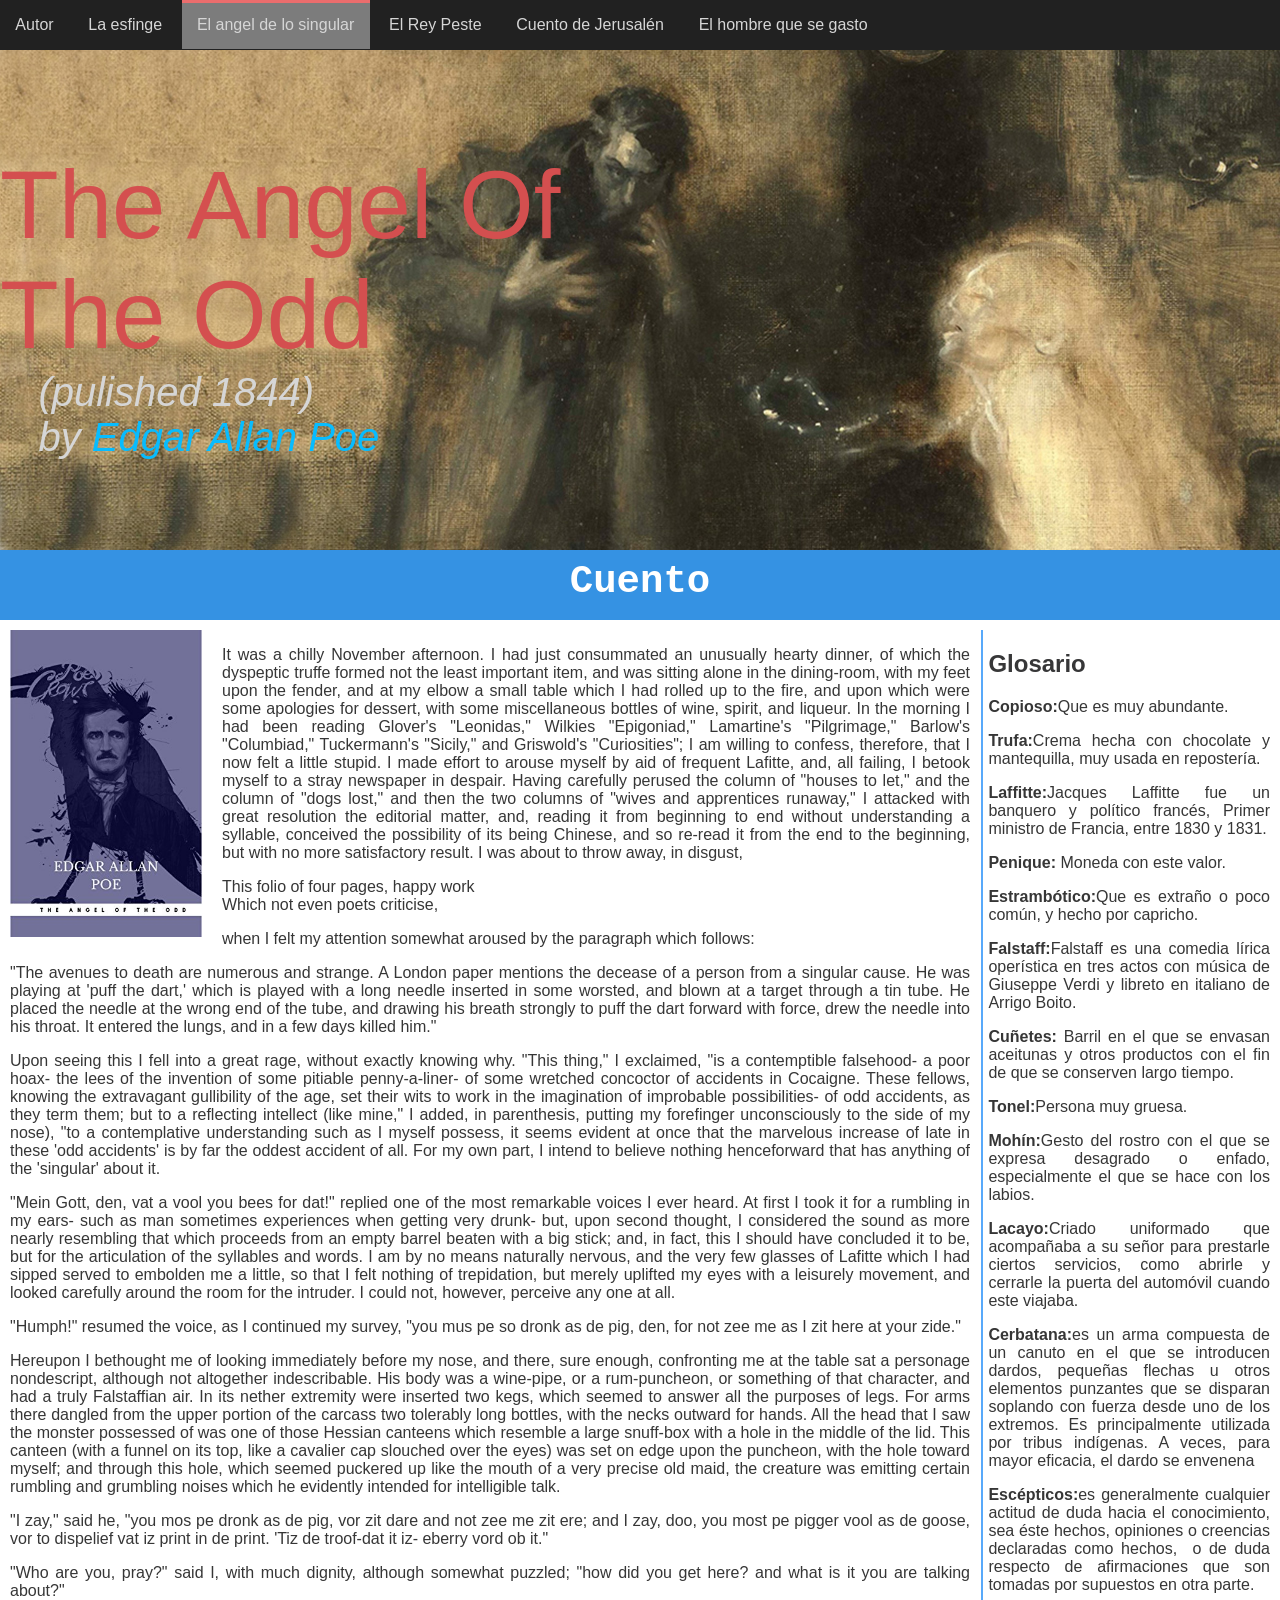
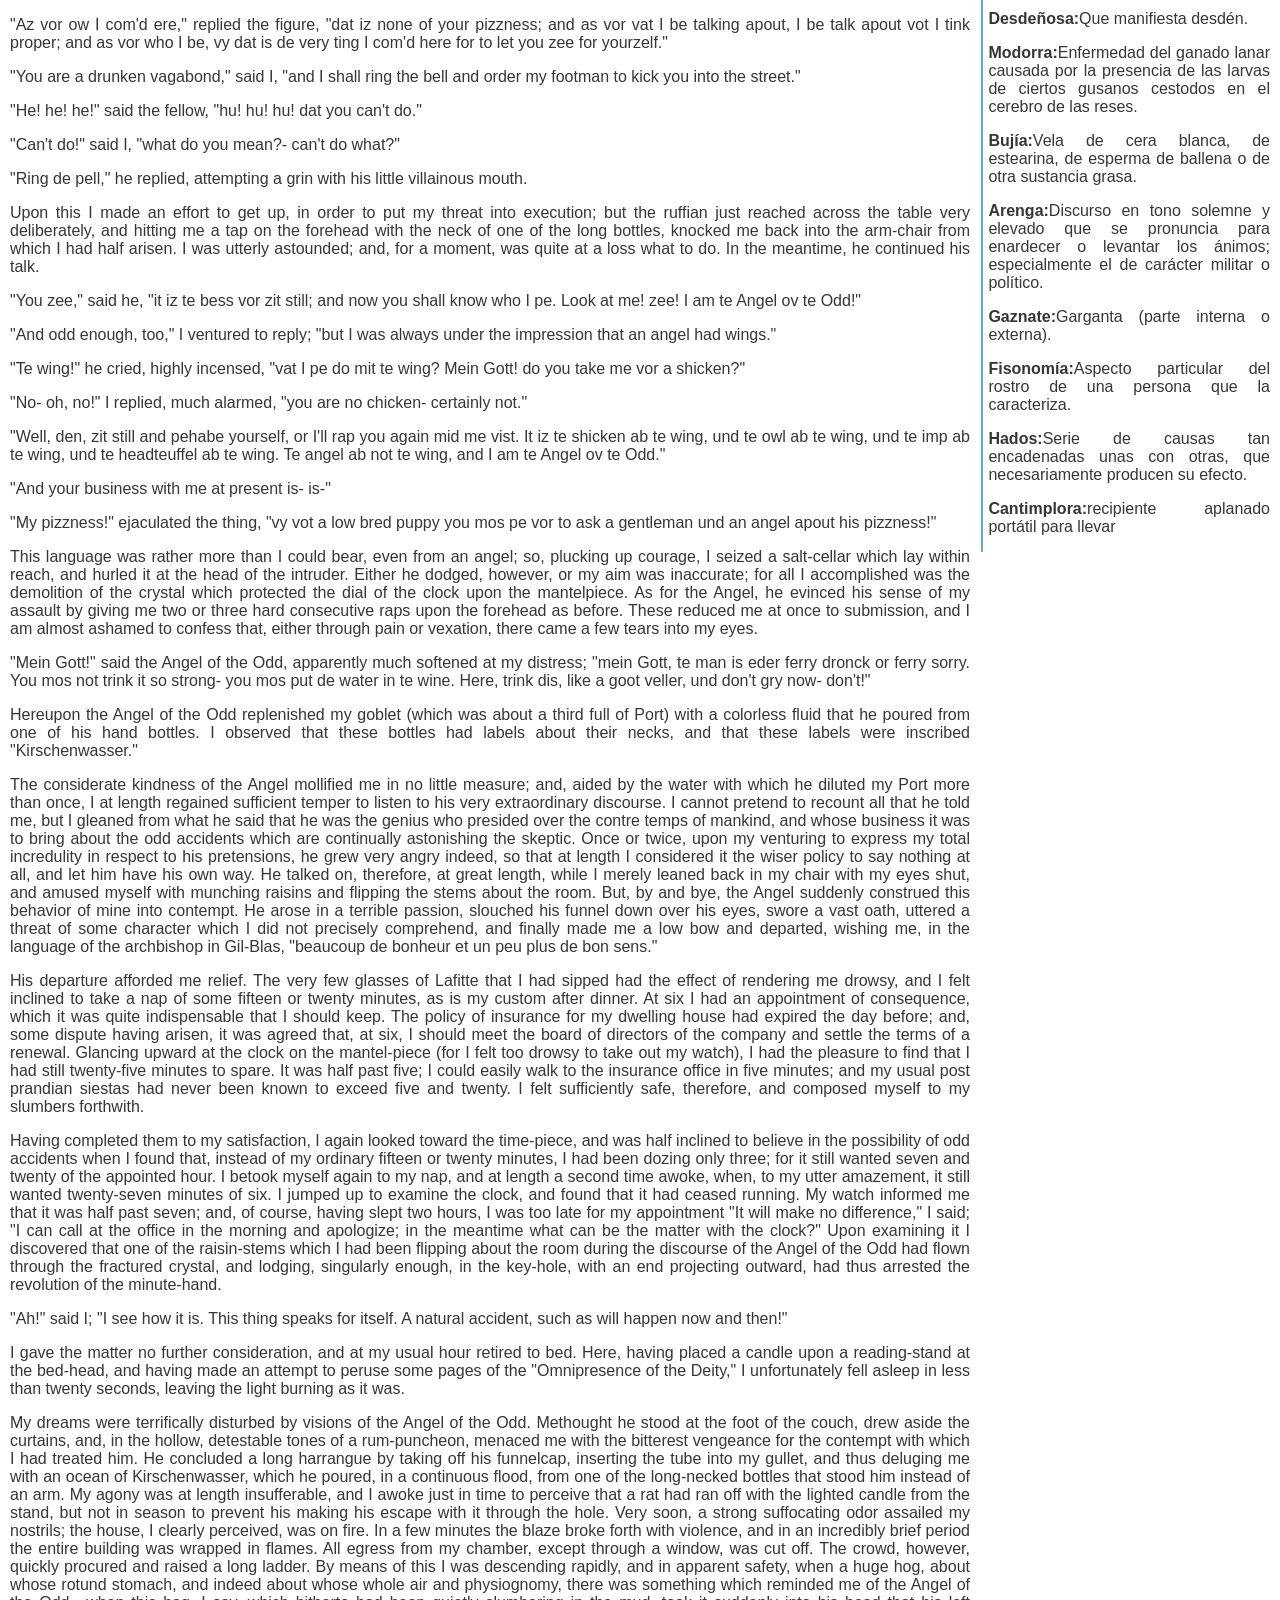
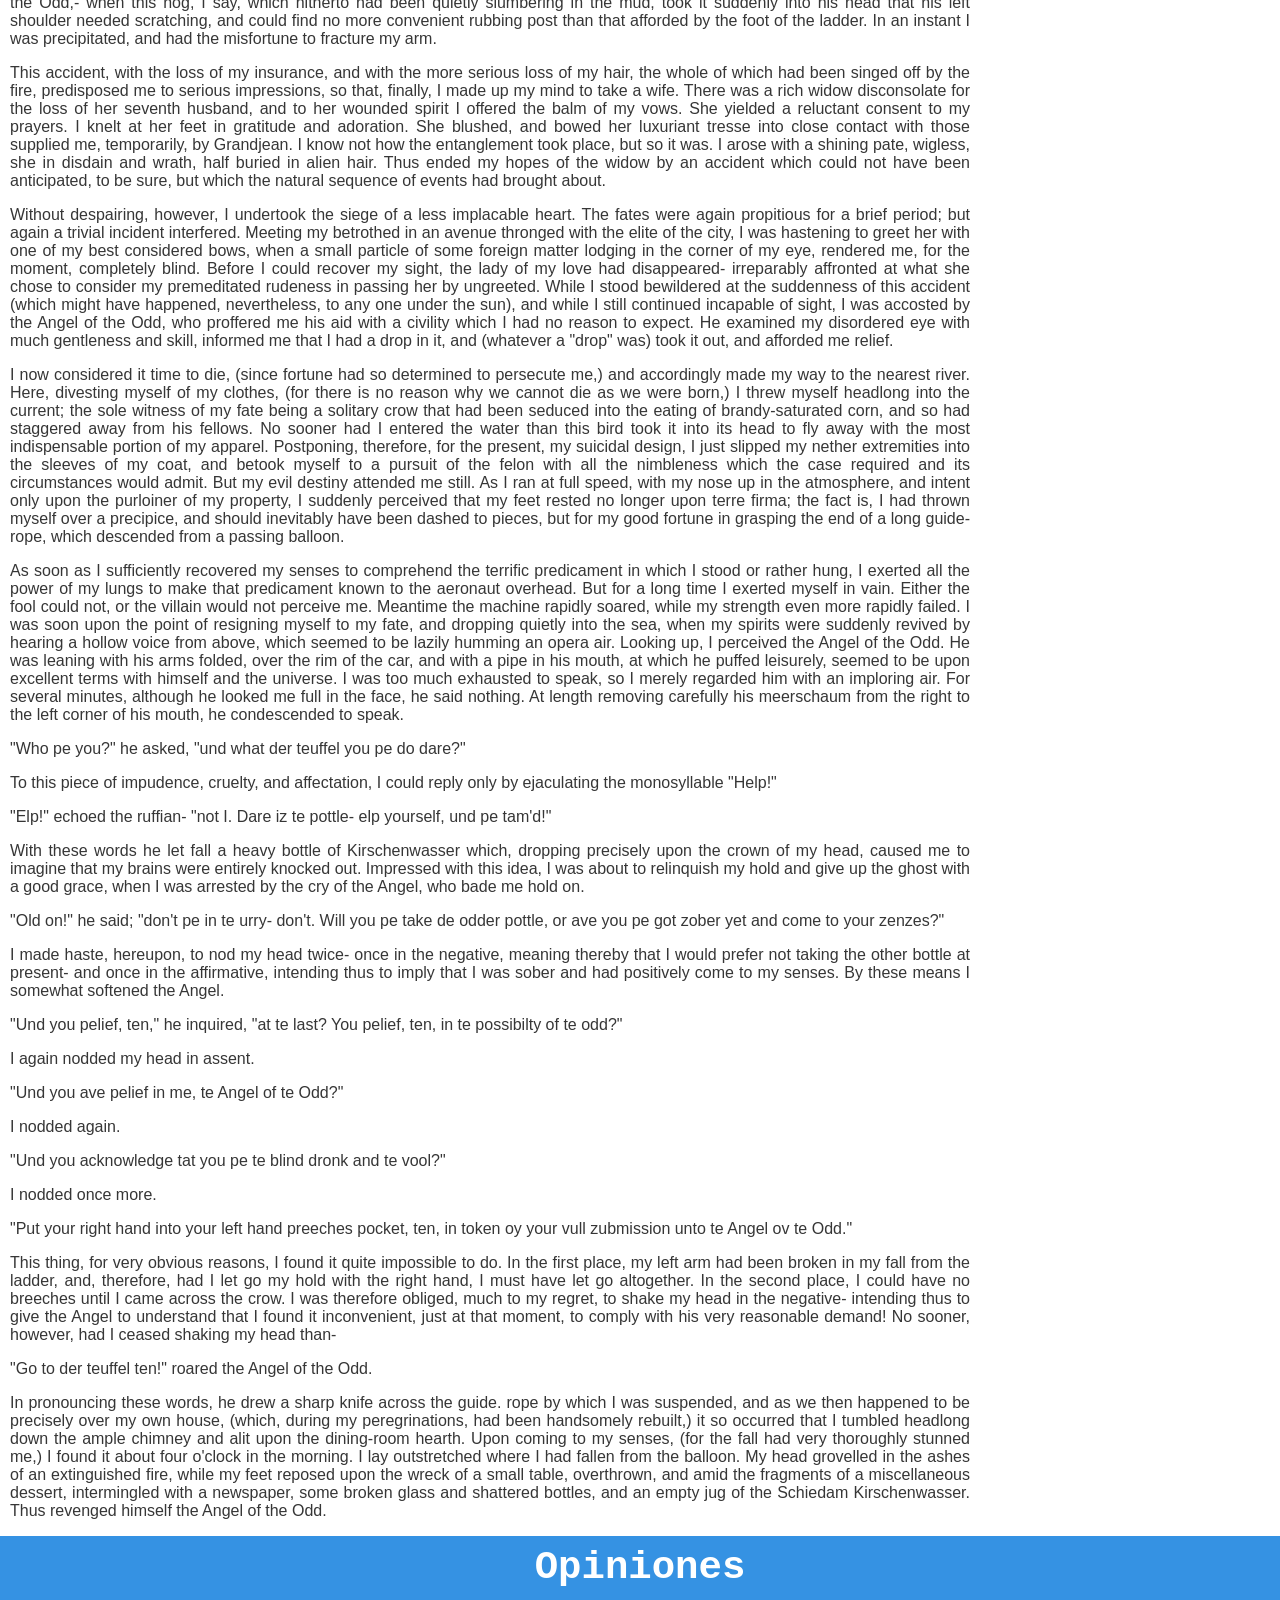
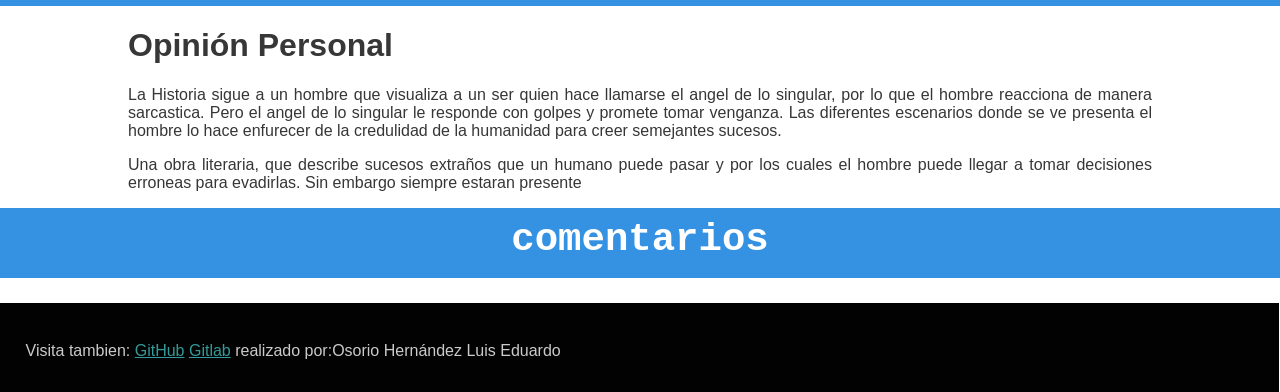
<file: angel/index.html>
<!DOCTYPE html>
<html>
  <head>
    <!-- Cabecera del documento -->
     <meta charset="utf-8">
  <meta http-equiv="X-UA-Compatible" content="IE=edge">
    <title>Angel</title>
      <link rel="stylesheet" href="../estilos/estilos.css">
      <link rel="stylesheet" href="../estilos/cuentos.css">
      <link rel="stylesheet" href="estilos.css">
  </head>
  <body>
      <nav>
          <a href="/" >Autor</a>
          <a href="/esfinge/" >La esfinge</a>
          <a href="." id="selecto">El angel de lo singular</a>
          <a href="/rey/">El Rey Peste</a>
          <a href="/jerusalem/">Cuento de Jerusalén</a>
          <a href="/hombre/">El hombre que se gasto</a>
      </nav>
      <header>
      <p>The Angel Of <br>The Odd</p>
          <span>(pulished 1844)</span> <br>
          <span>by <a href="/"> Edgar Allan Poe</a></span>
      </header>
      <!--<nav>

      </nav>-->
      <h1 id="titulo">Cuento</h1>
      <div class="cuerpo">
      <div class="contenedor">
          <img src="../img/angel2.jpg">
          <p>
              It was a chilly November afternoon. I had just consummated an unusually hearty dinner, of which the dyspeptic truffe formed not the least important item, and was sitting alone in the dining-room, with my feet upon the fender, and at my elbow a small table which I had rolled up to the fire, and upon which were some apologies for dessert, with some miscellaneous bottles of wine, spirit, and liqueur. In the morning I had been reading Glover's "Leonidas," Wilkies "Epigoniad," Lamartine's "Pilgrimage," Barlow's "Columbiad," Tuckermann's "Sicily," and Griswold's "Curiosities"; I am willing to confess, therefore, that I now felt a little stupid. I made effort to arouse myself by aid of frequent Lafitte, and, all failing, I betook myself to a stray newspaper in despair. Having carefully perused the column of "houses to let," and the column of "dogs lost," and then the two columns of "wives and apprentices runaway," I attacked with great resolution the editorial matter, and, reading it from beginning to end without understanding a syllable, conceived the possibility of its being Chinese, and so re-read it from the end to the beginning, but with no more satisfactory result. I was about to throw away, in disgust,
          </p>
          <p>
              This folio of four pages, happy work<br>
              Which not even poets criticise,
          </p>
          <p>
              when I felt my attention somewhat aroused by the paragraph which follows:
          </p>
          <p>
              "The avenues to death are numerous and strange. A London paper mentions the decease of a person from a singular cause. He was playing at 'puff the dart,' which is played with a long needle inserted in some worsted, and blown at a target through a tin tube. He placed the needle at the wrong end of the tube, and drawing his breath strongly to puff the dart forward with force, drew the needle into his throat. It entered the lungs, and in a few days killed him."
          </p>
          <p>
              Upon seeing this I fell into a great rage, without exactly knowing why. "This thing," I exclaimed, "is a contemptible falsehood- a poor hoax- the lees of the invention of some pitiable penny-a-liner- of some wretched concoctor of accidents in Cocaigne. These fellows, knowing the extravagant gullibility of the age, set their wits to work in the imagination of improbable possibilities- of odd accidents, as they term them; but to a reflecting intellect (like mine," I added, in parenthesis, putting my forefinger unconsciously to the side of my nose), "to a contemplative understanding such as I myself possess, it seems evident at once that the marvelous increase of late in these 'odd accidents' is by far the oddest accident of all. For my own part, I intend to believe nothing henceforward that has anything of the 'singular' about it.
          </p>
          <p>
              "Mein Gott, den, vat a vool you bees for dat!" replied one of the most remarkable voices I ever heard. At first I took it for a rumbling in my ears- such as man sometimes experiences when getting very drunk- but, upon second thought, I considered the sound as more nearly resembling that which proceeds from an empty barrel beaten with a big stick; and, in fact, this I should have concluded it to be, but for the articulation of the syllables and words. I am by no means naturally nervous, and the very few glasses of Lafitte which I had sipped served to embolden me a little, so that I felt nothing of trepidation, but merely uplifted my eyes with a leisurely movement, and looked carefully around the room for the intruder. I could not, however, perceive any one at all.
          </p>
          <p>
              "Humph!" resumed the voice, as I continued my survey, "you mus pe so dronk as de pig, den, for not zee me as I zit here at your zide."
          </p>
          <p>
              Hereupon I bethought me of looking immediately before my nose, and there, sure enough, confronting me at the table sat a personage nondescript, although not altogether indescribable. His body was a wine-pipe, or a rum-puncheon, or something of that character, and had a truly Falstaffian air. In its nether extremity were inserted two kegs, which seemed to answer all the purposes of legs. For arms there dangled from the upper portion of the carcass two tolerably long bottles, with the necks outward for hands. All the head that I saw the monster possessed of was one of those Hessian canteens which resemble a large snuff-box with a hole in the middle of the lid. This canteen (with a funnel on its top, like a cavalier cap slouched over the eyes) was set on edge upon the puncheon, with the hole toward myself; and through this hole, which seemed puckered up like the mouth of a very precise old maid, the creature was emitting certain rumbling and grumbling noises which he evidently intended for intelligible talk.
          </p>
          <p>
              "I zay," said he, "you mos pe dronk as de pig, vor zit dare and not zee me zit ere; and I zay, doo, you most pe pigger vool as de goose, vor to dispelief vat iz print in de print. 'Tiz de troof-dat it iz- eberry vord ob it."
          </p>
          <p>
              "Who are you, pray?" said I, with much dignity, although somewhat puzzled; "how did you get here? and what is it you are talking about?"
          </p>
          <p>
              "Az vor ow I com'd ere," replied the figure, "dat iz none of your pizzness; and as vor vat I be talking apout, I be talk apout vot I tink proper; and as vor who I be, vy dat is de very ting I com'd here for to let you zee for yourzelf."
          </p>
          <p>
              "You are a drunken vagabond," said I, "and I shall ring the bell and order my footman to kick you into the street."
          </p>
          <p>
              "He! he! he!" said the fellow, "hu! hu! hu! dat you can't do."
          </p>
          <p>
              "Can't do!" said I, "what do you mean?- can't do what?"
          </p>
          <p>
              "Ring de pell," he replied, attempting a grin with his little villainous mouth.
          </p>
          <p>
              Upon this I made an effort to get up, in order to put my threat into execution; but the ruffian just reached across the table very deliberately, and hitting me a tap on the forehead with the neck of one of the long bottles, knocked me back into the arm-chair from which I had half arisen. I was utterly astounded; and, for a moment, was quite at a loss what to do. In the meantime, he continued his talk.
          </p>
          <p>
              "You zee," said he, "it iz te bess vor zit still; and now you shall know who I pe. Look at me! zee! I am te Angel ov te Odd!"
          </p>
          <p>
              "And odd enough, too," I ventured to reply; "but I was always under the impression that an angel had wings."
          </p>
          <p>
              "Te wing!" he cried, highly incensed, "vat I pe do mit te wing? Mein Gott! do you take me vor a shicken?"
          </p>
          <p>
              "No- oh, no!" I replied, much alarmed, "you are no chicken- certainly not."
          </p>
          <p>
              "Well, den, zit still and pehabe yourself, or I'll rap you again mid me vist. It iz te shicken ab te wing, und te owl ab te wing, und te imp ab te wing, und te headteuffel ab te wing. Te angel ab not te wing, and I am te Angel ov te Odd."
          </p>
          <p>
              "And your business with me at present is- is-"
          </p>
          <p>
              "My pizzness!" ejaculated the thing, "vy vot a low bred puppy you mos pe vor to ask a gentleman und an angel apout his pizzness!"
          </p>
          <p>
              This language was rather more than I could bear, even from an angel; so, plucking up courage, I seized a salt-cellar which lay within reach, and hurled it at the head of the intruder. Either he dodged, however, or my aim was inaccurate; for all I accomplished was the demolition of the crystal which protected the dial of the clock upon the mantelpiece. As for the Angel, he evinced his sense of my assault by giving me two or three hard consecutive raps upon the forehead as before. These reduced me at once to submission, and I am almost ashamed to confess that, either through pain or vexation, there came a few tears into my eyes.
          </p>
          <p>
              "Mein Gott!" said the Angel of the Odd, apparently much softened at my distress; "mein Gott, te man is eder ferry dronck or ferry sorry. You mos not trink it so strong- you mos put de water in te wine. Here, trink dis, like a goot veller, und don't gry now- don't!"
          </p>
          <p>
              Hereupon the Angel of the Odd replenished my goblet (which was about a third full of Port) with a colorless fluid that he poured from one of his hand bottles. I observed that these bottles had labels about their necks, and that these labels were inscribed "Kirschenwasser."
          </p>
          <p>
              The considerate kindness of the Angel mollified me in no little measure; and, aided by the water with which he diluted my Port more than once, I at length regained sufficient temper to listen to his very extraordinary discourse. I cannot pretend to recount all that he told me, but I gleaned from what he said that he was the genius who presided over the contre temps of mankind, and whose business it was to bring about the odd accidents which are continually astonishing the skeptic. Once or twice, upon my venturing to express my total incredulity in respect to his pretensions, he grew very angry indeed, so that at length I considered it the wiser policy to say nothing at all, and let him have his own way. He talked on, therefore, at great length, while I merely leaned back in my chair with my eyes shut, and amused myself with munching raisins and flipping the stems about the room. But, by and bye, the Angel suddenly construed this behavior of mine into contempt. He arose in a terrible passion, slouched his funnel down over his eyes, swore a vast oath, uttered a threat of some character which I did not precisely comprehend, and finally made me a low bow and departed, wishing me, in the language of the archbishop in Gil-Blas, "beaucoup de bonheur et un peu plus de bon sens."
          </p>
          <p>
              His departure afforded me relief. The very few glasses of Lafitte that I had sipped had the effect of rendering me drowsy, and I felt inclined to take a nap of some fifteen or twenty minutes, as is my custom after dinner. At six I had an appointment of consequence, which it was quite indispensable that I should keep. The policy of insurance for my dwelling house had expired the day before; and, some dispute having arisen, it was agreed that, at six, I should meet the board of directors of the company and settle the terms of a renewal. Glancing upward at the clock on the mantel-piece (for I felt too drowsy to take out my watch), I had the pleasure to find that I had still twenty-five minutes to spare. It was half past five; I could easily walk to the insurance office in five minutes; and my usual post prandian siestas had never been known to exceed five and twenty. I felt sufficiently safe, therefore, and composed myself to my slumbers forthwith.
          </p>
          <p>
              Having completed them to my satisfaction, I again looked toward the time-piece, and was half inclined to believe in the possibility of odd accidents when I found that, instead of my ordinary fifteen or twenty minutes, I had been dozing only three; for it still wanted seven and twenty of the appointed hour. I betook myself again to my nap, and at length a second time awoke, when, to my utter amazement, it still wanted twenty-seven minutes of six. I jumped up to examine the clock, and found that it had ceased running. My watch informed me that it was half past seven; and, of course, having slept two hours, I was too late for my appointment "It will make no difference," I said; "I can call at the office in the morning and apologize; in the meantime what can be the matter with the clock?" Upon examining it I discovered that one of the raisin-stems which I had been flipping about the room during the discourse of the Angel of the Odd had flown through the fractured crystal, and lodging, singularly enough, in the key-hole, with an end projecting outward, had thus arrested the revolution of the minute-hand.
          </p>
          <p>
              "Ah!" said I; "I see how it is. This thing speaks for itself. A natural accident, such as will happen now and then!"
          </p>
          <p>
              I gave the matter no further consideration, and at my usual hour retired to bed. Here, having placed a candle upon a reading-stand at the bed-head, and having made an attempt to peruse some pages of the "Omnipresence of the Deity," I unfortunately fell asleep in less than twenty seconds, leaving the light burning as it was.
          </p>
          <p>
              My dreams were terrifically disturbed by visions of the Angel of the Odd. Methought he stood at the foot of the couch, drew aside the curtains, and, in the hollow, detestable tones of a rum-puncheon, menaced me with the bitterest vengeance for the contempt with which I had treated him. He concluded a long harrangue by taking off his funnelcap, inserting the tube into my gullet, and thus deluging me with an ocean of Kirschenwasser, which he poured, in a continuous flood, from one of the long-necked bottles that stood him instead of an arm. My agony was at length insufferable, and I awoke just in time to perceive that a rat had ran off with the lighted candle from the stand, but not in season to prevent his making his escape with it through the hole. Very soon, a strong suffocating odor assailed my nostrils; the house, I clearly perceived, was on fire. In a few minutes the blaze broke forth with violence, and in an incredibly brief period the entire building was wrapped in flames. All egress from my chamber, except through a window, was cut off. The crowd, however, quickly procured and raised a long ladder. By means of this I was descending rapidly, and in apparent safety, when a huge hog, about whose rotund stomach, and indeed about whose whole air and physiognomy, there was something which reminded me of the Angel of the Odd,- when this hog, I say, which hitherto had been quietly slumbering in the mud, took it suddenly into his head that his left shoulder needed scratching, and could find no more convenient rubbing post than that afforded by the foot of the ladder. In an instant I was precipitated, and had the misfortune to fracture my arm.
          </p>
          <p>
              This accident, with the loss of my insurance, and with the more serious loss of my hair, the whole of which had been singed off by the fire, predisposed me to serious impressions, so that, finally, I made up my mind to take a wife. There was a rich widow disconsolate for the loss of her seventh husband, and to her wounded spirit I offered the balm of my vows. She yielded a reluctant consent to my prayers. I knelt at her feet in gratitude and adoration. She blushed, and bowed her luxuriant tresse into close contact with those supplied me, temporarily, by Grandjean. I know not how the entanglement took place, but so it was. I arose with a shining pate, wigless, she in disdain and wrath, half buried in alien hair. Thus ended my hopes of the widow by an accident which could not have been anticipated, to be sure, but which the natural sequence of events had brought about.
          </p>
          <p>
              Without despairing, however, I undertook the siege of a less implacable heart. The fates were again propitious for a brief period; but again a trivial incident interfered. Meeting my betrothed in an avenue thronged with the elite of the city, I was hastening to greet her with one of my best considered bows, when a small particle of some foreign matter lodging in the corner of my eye, rendered me, for the moment, completely blind. Before I could recover my sight, the lady of my love had disappeared- irreparably affronted at what she chose to consider my premeditated rudeness in passing her by ungreeted. While I stood bewildered at the suddenness of this accident (which might have happened, nevertheless, to any one under the sun), and while I still continued incapable of sight, I was accosted by the Angel of the Odd, who proffered me his aid with a civility which I had no reason to expect. He examined my disordered eye with much gentleness and skill, informed me that I had a drop in it, and (whatever a "drop" was) took it out, and afforded me relief.
          </p>
          <p>
              I now considered it time to die, (since fortune had so determined to persecute me,) and accordingly made my way to the nearest river. Here, divesting myself of my clothes, (for there is no reason why we cannot die as we were born,) I threw myself headlong into the current; the sole witness of my fate being a solitary crow that had been seduced into the eating of brandy-saturated corn, and so had staggered away from his fellows. No sooner had I entered the water than this bird took it into its head to fly away with the most indispensable portion of my apparel. Postponing, therefore, for the present, my suicidal design, I just slipped my nether extremities into the sleeves of my coat, and betook myself to a pursuit of the felon with all the nimbleness which the case required and its circumstances would admit. But my evil destiny attended me still. As I ran at full speed, with my nose up in the atmosphere, and intent only upon the purloiner of my property, I suddenly perceived that my feet rested no longer upon terre firma; the fact is, I had thrown myself over a precipice, and should inevitably have been dashed to pieces, but for my good fortune in grasping the end of a long guide-rope, which descended from a passing balloon.
          </p>
          <p>
              As soon as I sufficiently recovered my senses to comprehend the terrific predicament in which I stood or rather hung, I exerted all the power of my lungs to make that predicament known to the aeronaut overhead. But for a long time I exerted myself in vain. Either the fool could not, or the villain would not perceive me. Meantime the machine rapidly soared, while my strength even more rapidly failed. I was soon upon the point of resigning myself to my fate, and dropping quietly into the sea, when my spirits were suddenly revived by hearing a hollow voice from above, which seemed to be lazily humming an opera air. Looking up, I perceived the Angel of the Odd. He was leaning with his arms folded, over the rim of the car, and with a pipe in his mouth, at which he puffed leisurely, seemed to be upon excellent terms with himself and the universe. I was too much exhausted to speak, so I merely regarded him with an imploring air. For several minutes, although he looked me full in the face, he said nothing. At length removing carefully his meerschaum from the right to the left corner of his mouth, he condescended to speak.
          </p>
          <p>
              "Who pe you?" he asked, "und what der teuffel you pe do dare?"
          </p>
          <p>
              To this piece of impudence, cruelty, and affectation, I could reply only by ejaculating the monosyllable "Help!"
          </p>
          <p>
              "Elp!" echoed the ruffian- "not I. Dare iz te pottle- elp yourself, und pe tam'd!"
          </p>
          <p>
              With these words he let fall a heavy bottle of Kirschenwasser which, dropping precisely upon the crown of my head, caused me to imagine that my brains were entirely knocked out. Impressed with this idea, I was about to relinquish my hold and give up the ghost with a good grace, when I was arrested by the cry of the Angel, who bade me hold on.
          </p>
          <p>
              "Old on!" he said; "don't pe in te urry- don't. Will you pe take de odder pottle, or ave you pe got zober yet and come to your zenzes?"
          </p>
          <p>
              I made haste, hereupon, to nod my head twice- once in the negative, meaning thereby that I would prefer not taking the other bottle at present- and once in the affirmative, intending thus to imply that I was sober and had positively come to my senses. By these means I somewhat softened the Angel.
          </p>
          <p>
              "Und you pelief, ten," he inquired, "at te last? You pelief, ten, in te possibilty of te odd?"
          </p>
          <p>I again nodded my head in assent.</p>
          <p>"Und you ave pelief in me, te Angel of te Odd?"</p>
          <p>I nodded again.</p>
          <p>
              "Und you acknowledge tat you pe te blind dronk and te vool?"
          </p>
          <p>I nodded once more.</p>
          <p>"Put your right hand into your left hand preeches pocket, ten, in token oy your vull zubmission unto te Angel ov te Odd."</p>
          <p>
              This thing, for very obvious reasons, I found it quite impossible to do. In the first place, my left arm had been broken in my fall from the ladder, and, therefore, had I let go my hold with the right hand, I must have let go altogether. In the second place, I could have no breeches until I came across the crow. I was therefore obliged, much to my regret, to shake my head in the negative- intending thus to give the Angel to understand that I found it inconvenient, just at that moment, to comply with his very reasonable demand! No sooner, however, had I ceased shaking my head than-
          </p>
          <p>
            "Go to der teuffel ten!" roared the Angel of the Odd.
          </p>
          <p>
              In pronouncing these words, he drew a sharp knife across the guide. rope by which I was suspended, and as we then happened to be precisely over my own house, (which, during my peregrinations, had been handsomely rebuilt,) it so occurred that I tumbled headlong down the ample chimney and alit upon the dining-room hearth. Upon coming to my senses, (for the fall had very thoroughly stunned me,) I found it about four o'clock in the morning. I lay outstretched where I had fallen from the balloon. My head grovelled in the ashes of an extinguished fire, while my feet reposed upon the wreck of a small table, overthrown, and amid the fragments of a miscellaneous dessert, intermingled with a newspaper, some broken glass and shattered bottles, and an empty jug of the Schiedam Kirschenwasser. Thus revenged himself the Angel of the Odd.
          </p>
      </div>
      <article>
          <h1>Glosario</h1>
          <p> <strong>Copioso:</strong>Que es muy abundante. </p>
          <p> <strong>Trufa:</strong>Crema hecha con chocolate y mantequilla, muy usada en repostería.</p>
          <p> <strong>Laffitte:</strong>Jacques Laffitte fue un banquero y político francés, Primer ministro de Francia, entre 1830 y 1831.</p>
          <p> <strong>Penique:</strong> Moneda con este valor.</p>
          <p> <strong>Estrambótico:</strong>Que es extraño o poco común, y hecho por capricho. </p>
          <p> <strong>Falstaff:</strong>Falstaff es una comedia lírica operística en tres actos con música de Giuseppe Verdi y libreto en italiano de Arrigo Boito.</p>
          <p> <strong>Cuñetes:</strong> Barril en el que se envasan aceitunas y otros productos con el fin de que se conserven largo tiempo.</p>
          <p> <strong>Tonel:</strong>Persona muy gruesa.</p>
          <p> <strong>Mohín:</strong>Gesto del rostro con el que se expresa desagrado o enfado, especialmente el que se hace con los labios.</p>
          <p> <strong>Lacayo:</strong>Criado uniformado que acompañaba a su señor para prestarle ciertos servicios, como abrirle y cerrarle la puerta del automóvil cuando este viajaba.</p>
          <p> <strong>Cerbatana:</strong>es un arma compuesta de un canuto en el que se introducen dardos, pequeñas flechas u otros elementos punzantes que se disparan soplando con fuerza desde uno de los extremos. Es principalmente utilizada por tribus indígenas. A veces, para mayor eficacia, el dardo se envenena</p>
          <p> <strong>Escépticos:</strong>es generalmente cualquier actitud de duda hacia el conocimiento, sea éste hechos, opiniones o creencias declaradas como hechos, ​ o de duda respecto de afirmaciones que son tomadas por supuestos en otra parte.​</p>
          <p> <strong>Desdeñosa:</strong>Que manifiesta desdén.</p>
          <p> <strong>Modorra:</strong>Enfermedad del ganado lanar causada por la presencia de las larvas de ciertos gusanos cestodos en el cerebro de las reses.</p>
          <p> <strong>Bujía:</strong>Vela de cera blanca, de estearina, de esperma de ballena o de otra sustancia grasa.</p>
          <p> <strong>Arenga:</strong>Discurso en tono solemne y elevado que se pronuncia para enardecer o levantar los ánimos; especialmente el de carácter militar o político.</p>
          <p> <strong>Gaznate:</strong>Garganta (parte interna o externa).</p>
          <p> <strong>Fisonomía:</strong>Aspecto particular del rostro de una persona que la caracteriza.</p>
          <p> <strong>Hados:</strong>Serie de causas tan encadenadas unas con otras, que necesariamente producen su efecto.</p>
          <p> <strong>Cantimplora:</strong>recipiente aplanado portátil para llevar </p>

      </article>
      </div>
      <h1 id="titulo">Opiniones</h1>
      <div class="opiniones">
        <h1>Opinión Personal</h1>
        <p>La Historia sigue a un hombre que visualiza a un ser quien hace llamarse el angel de lo singular, por lo que el hombre reacciona de manera sarcastica. Pero el angel de lo singular le responde con golpes y promete tomar venganza. Las diferentes escenarios donde se ve presenta el hombre lo hace enfurecer de la credulidad de la humanidad para creer semejantes sucesos. </p>
          <p>Una obra literaria, que describe sucesos extraños que un humano puede pasar y por los cuales el hombre puede llegar a tomar decisiones erroneas para evadirlas. Sin embargo siempre estaran presente</p>
      </div>

      <h1 id="titulo">comentarios</h1>
      <div id="disqus_thread"></div>


      <footer>
       <p>Visita tambien: <a href="#">GitHub</a> <a href="#">Gitlab</a>     realizado por:Osorio Hernández Luis Eduardo</p>
      </footer>
      <script>

/**
*  RECOMMENDED CONFIGURATION VARIABLES: EDIT AND UNCOMMENT THE SECTION BELOW TO INSERT DYNAMIC VALUES FROM YOUR PLATFORM OR CMS.
*  LEARN WHY DEFINING THESE VARIABLES IS IMPORTANT: https://disqus.com/admin/universalcode/#configuration-variables*/
/*
var disqus_config = function () {
this.page.url = PAGE_URL;  // Replace PAGE_URL with your page's canonical URL variable
this.page.identifier = PAGE_IDENTIFIER; // Replace PAGE_IDENTIFIER with your page's unique identifier variable
};
*/
(function() { // DON'T EDIT BELOW THIS LINE
var d = document, s = d.createElement('script');
s.src = 'https://osoriohernandezluiseduardo-github-io.disqus.com/embed.js';
s.setAttribute('data-timestamp', +new Date());
(d.head || d.body).appendChild(s);
})();
</script>
<noscript>Please enable JavaScript to view the <a href="https://disqus.com/?ref_noscript">comments powered by Disqus.</a></noscript>
 </body>
</html>
</file>
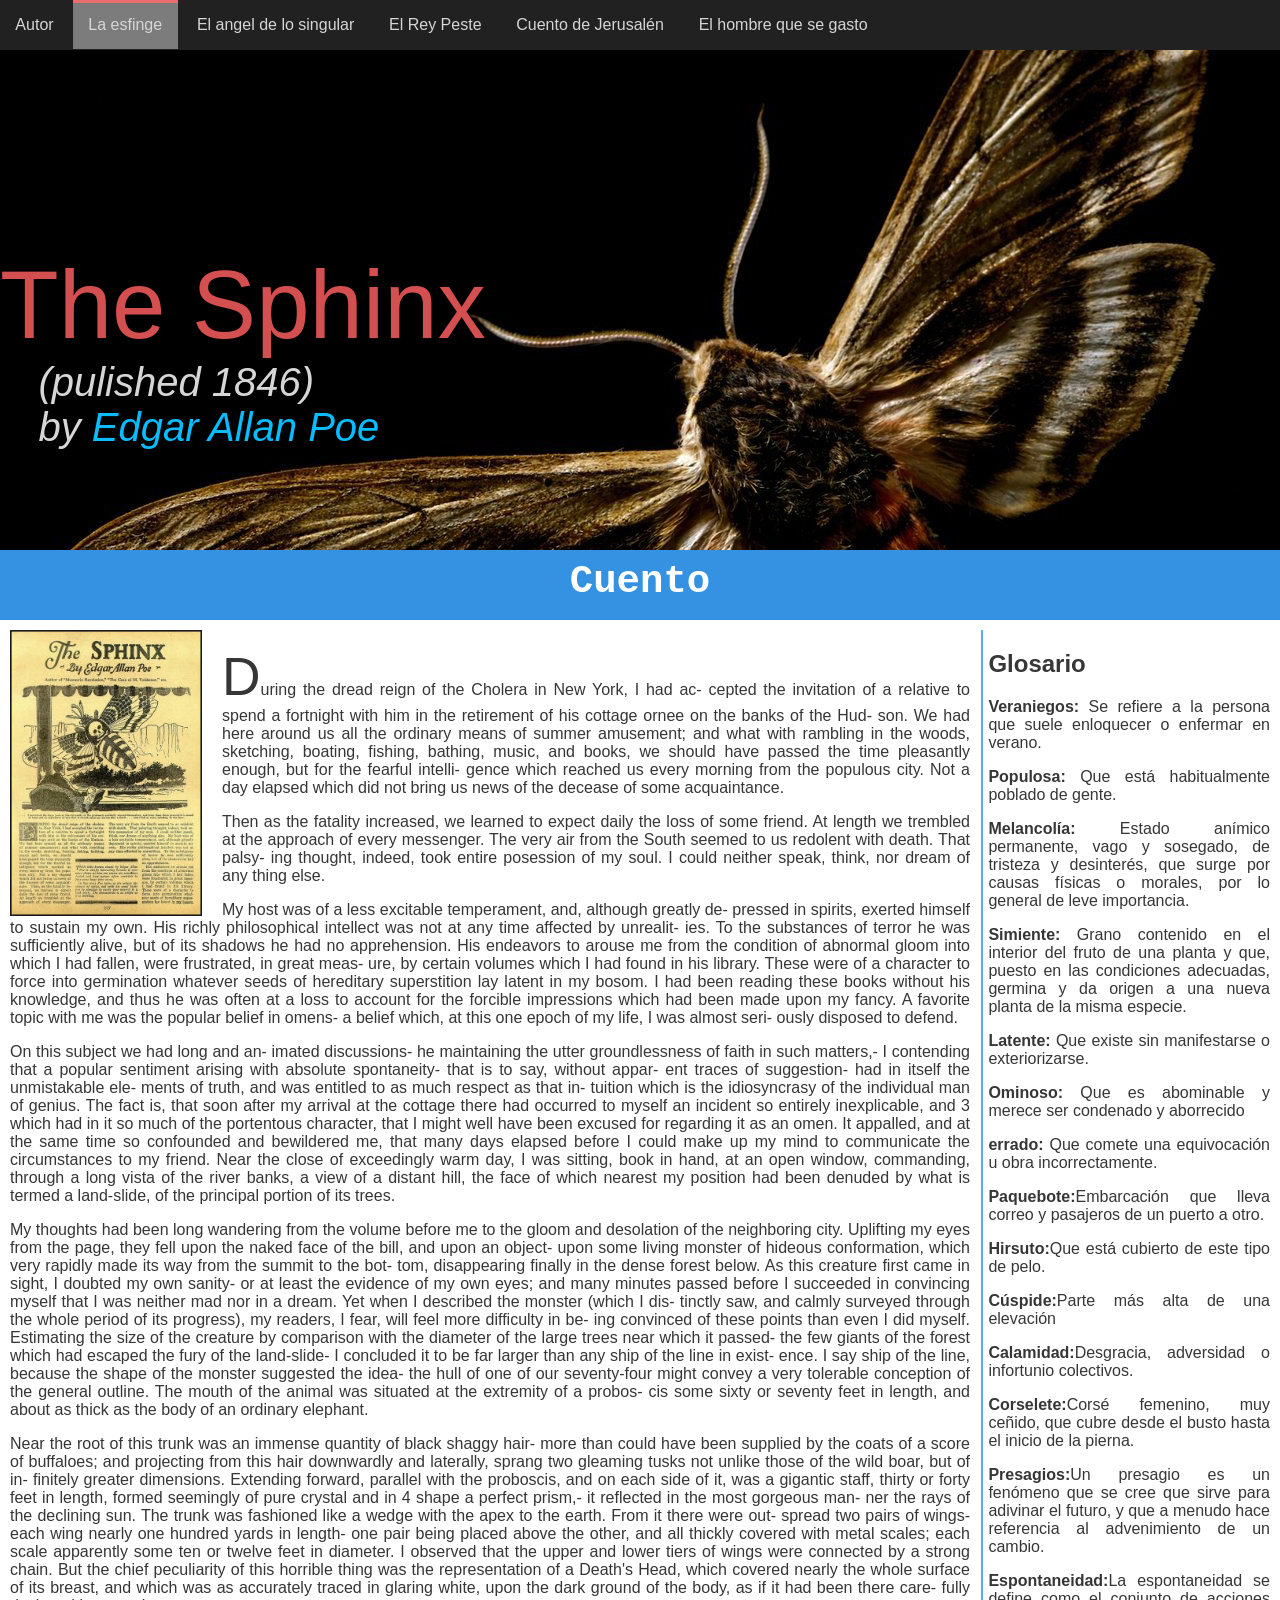
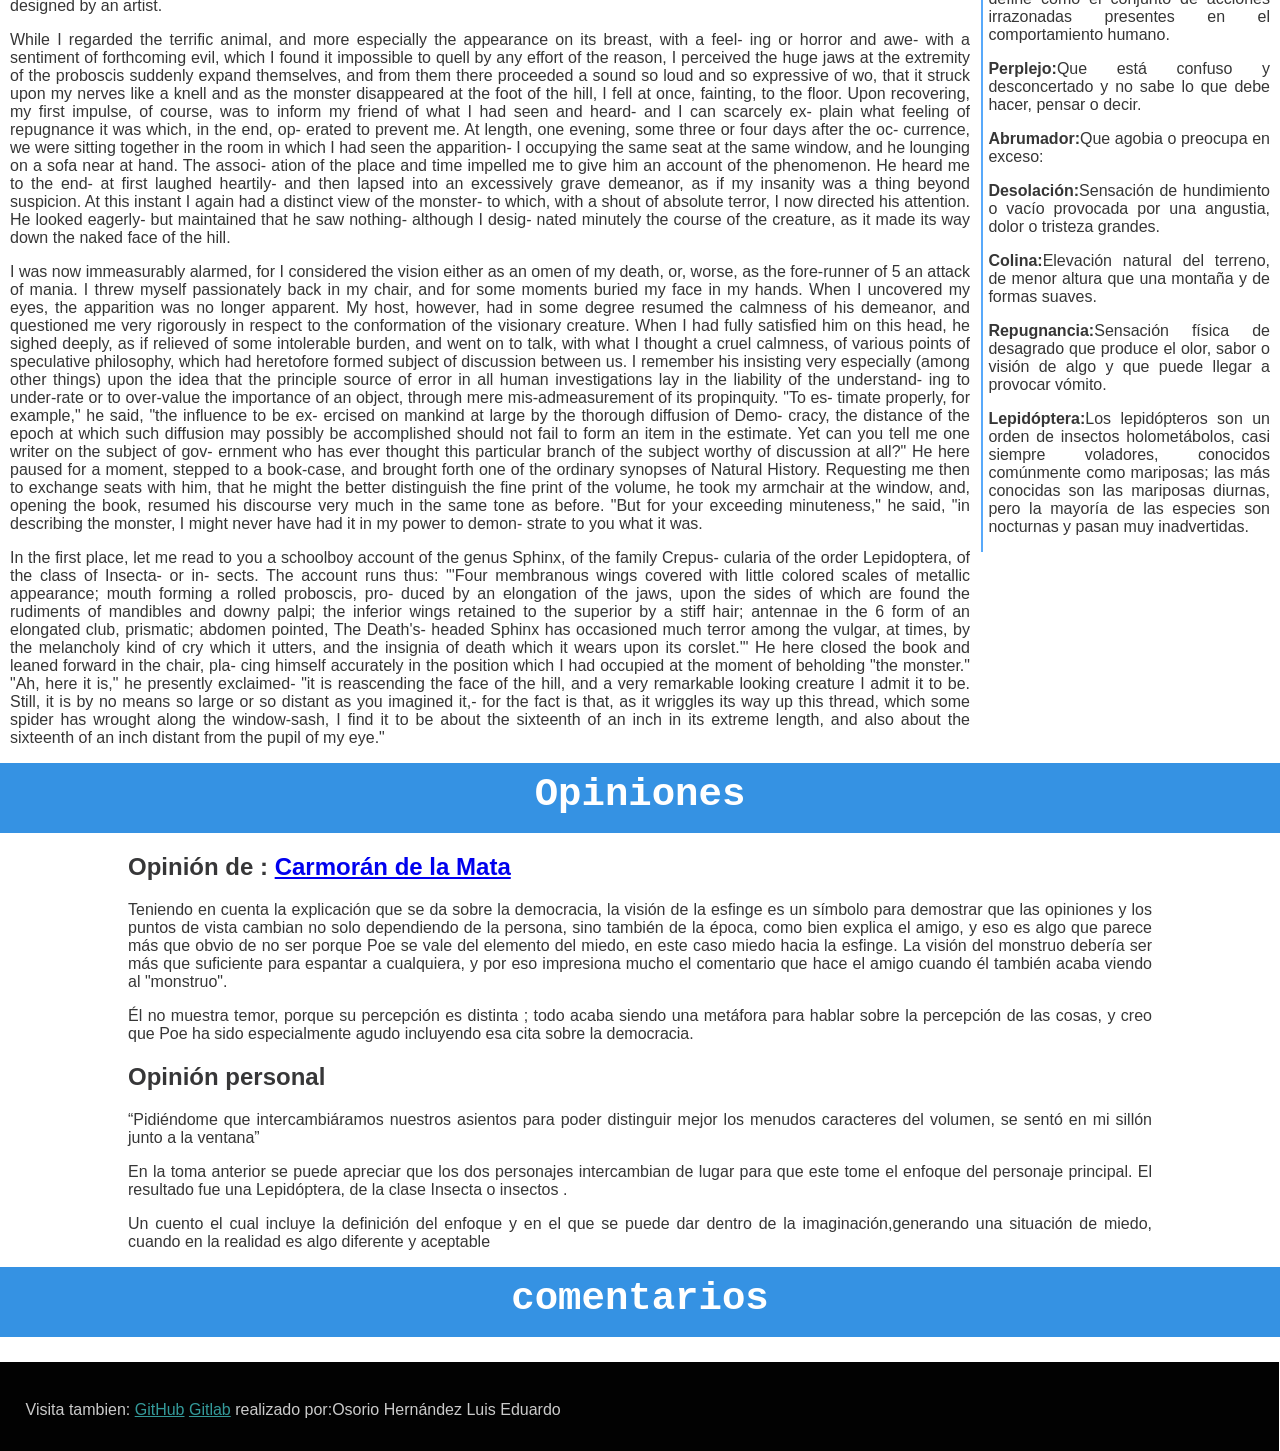
<file: esfinge/index.html>
<!DOCTYPE html>
<html>
  <head>
    <!-- Cabecera del documento -->
     <meta charset="utf-8">
  <meta http-equiv="X-UA-Compatible" content="IE=edge">
    <title>esfinge</title>
      <link rel="stylesheet" href="../estilos/estilos.css">
      <link rel="stylesheet" href="../estilos/cuentos.css">
  </head>
  <body>
      <nav>
          <a href="/" >Autor</a>
          <a href="." id="selecto">La esfinge</a>
          <a href="/angel/">El angel de lo singular</a>
          <a href="/rey/">El Rey Peste</a>
          <a href="/jerusalem/">Cuento de Jerusalén</a>
          <a href="/hombre/">El hombre que se gasto</a>
      </nav>
      <header>
      <p>The Sphinx</p>
          <span>(pulished 1846)</span> <br>
          <span>by <a href="/"> Edgar Allan Poe</a></span>
      </header>
      <!--<nav>

      </nav>-->
      <h1 id="titulo">Cuento</h1>
      <div class="cuerpo">
      <div class="contenedor">
          <img src="../img/sphinxpoe.jpg">

          <p id="primer">
             During the dread reign of the Cholera in New York, I had ac- cepted the invitation of a relative to spend a fortnight with him in the retirement of his cottage ornee on the banks of the Hud- son. We had here around us all the ordinary means of summer amusement; and what with rambling in the woods, sketching, boating, fishing, bathing, music, and books, we should have passed the time pleasantly enough, but for the fearful intelli- gence which reached us every morning from the populous city. Not a day elapsed which did not bring us news of the decease of some acquaintance.</p>
             <p> Then as the fatality increased, we learned to expect daily the loss of some friend. At length we trembled at the approach of every messenger. The very air from the South seemed to us redolent with death. That palsy- ing thought, indeed, took entire posession of my soul. I could neither speak, think, nor dream of any thing else.</p>
           <p> My host was of a less excitable temperament, and, although greatly de- pressed in spirits, exerted himself to sustain my own. His richly philosophical intellect was not at any time affected by unrealit- ies. To the substances of terror he was sufficiently alive, but of its shadows he had no apprehension. His endeavors to arouse me from the condition of abnormal gloom into which I had fallen, were frustrated, in great meas- ure, by certain volumes which I had found in his library. These were of a character to force into germination whatever seeds of hereditary superstition lay latent in my bosom. I had been reading these books without his knowledge, and thus he was often at a loss to account for the forcible impressions which had been made upon my fancy. A favorite topic with me was the popular belief in omens- a belief which, at this one epoch of my life, I was almost seri- ously disposed to defend. </p>
           <p>On this subject we had long and an- imated discussions- he maintaining the utter groundlessness of faith in such matters,- I contending that a popular sentiment arising with absolute spontaneity- that is to say, without appar- ent traces of suggestion- had in itself the unmistakable ele- ments of truth, and was entitled to as much respect as that in- tuition which is the idiosyncrasy of the individual man of genius. The fact is, that soon after my arrival at the cottage there had occurred to myself an incident so entirely inexplicable, and 3 which had in it so much of the portentous character, that I might well have been excused for regarding it as an omen. It appalled, and at the same time so confounded and bewildered me, that many days elapsed before I could make up my mind to communicate the circumstances to my friend. Near the close of exceedingly warm day, I was sitting, book in hand, at an open window, commanding, through a long vista of the river banks, a view of a distant hill, the face of which nearest my position had been denuded by what is termed a land-slide, of the principal portion of its trees. </p>
           <p>My thoughts had been long wandering from the volume before me to the gloom and desolation of the neighboring city. Uplifting my eyes from the page, they fell upon the naked face of the bill, and upon an object- upon some living monster of hideous conformation, which very rapidly made its way from the summit to the bot- tom, disappearing finally in the dense forest below. As this creature first came in sight, I doubted my own sanity- or at least the evidence of my own eyes; and many minutes passed before I succeeded in convincing myself that I was neither mad nor in a dream. Yet when I described the monster (which I dis- tinctly saw, and calmly surveyed through the whole period of its progress), my readers, I fear, will feel more difficulty in be- ing convinced of these points than even I did myself. Estimating the size of the creature by comparison with the diameter of the large trees near which it passed- the few giants of the forest which had escaped the fury of the land-slide- I concluded it to be far larger than any ship of the line in exist- ence. I say ship of the line, because the shape of the monster suggested the idea- the hull of one of our seventy-four might convey a very tolerable conception of the general outline. The mouth of the animal was situated at the extremity of a probos- cis some sixty or seventy feet in length, and about as thick as the body of an ordinary elephant. </p>
           <p>Near the root of this trunk was an immense quantity of black shaggy hair- more than could have been supplied by the coats of a score of buffaloes; and projecting from this hair downwardly and laterally, sprang two gleaming tusks not unlike those of the wild boar, but of in- finitely greater dimensions. Extending forward, parallel with the proboscis, and on each side of it, was a gigantic staff, thirty or forty feet in length, formed seemingly of pure crystal and in 4 shape a perfect prism,- it reflected in the most gorgeous man- ner the rays of the declining sun. The trunk was fashioned like a wedge with the apex to the earth. From it there were out- spread two pairs of wings- each wing nearly one hundred yards in length- one pair being placed above the other, and all thickly covered with metal scales; each scale apparently some ten or twelve feet in diameter. I observed that the upper and lower tiers of wings were connected by a strong chain. But the chief peculiarity of this horrible thing was the representation of a Death's Head, which covered nearly the whole surface of its breast, and which was as accurately traced in glaring white, upon the dark ground of the body, as if it had been there care- fully designed by an artist. </p>
           <p>While I regarded the terrific animal, and more especially the appearance on its breast, with a feel- ing or horror and awe- with a sentiment of forthcoming evil, which I found it impossible to quell by any effort of the reason, I perceived the huge jaws at the extremity of the proboscis suddenly expand themselves, and from them there proceeded a sound so loud and so expressive of wo, that it struck upon my nerves like a knell and as the monster disappeared at the foot of the hill, I fell at once, fainting, to the floor. Upon recovering, my first impulse, of course, was to inform my friend of what I had seen and heard- and I can scarcely ex- plain what feeling of repugnance it was which, in the end, op- erated to prevent me. At length, one evening, some three or four days after the oc- currence, we were sitting together in the room in which I had seen the apparition- I occupying the same seat at the same window, and he lounging on a sofa near at hand. The associ- ation of the place and time impelled me to give him an account of the phenomenon. He heard me to the end- at first laughed heartily- and then lapsed into an excessively grave demeanor, as if my insanity was a thing beyond suspicion. At this instant I again had a distinct view of the monster- to which, with a shout of absolute terror, I now directed his attention. He looked eagerly- but maintained that he saw nothing- although I desig- nated minutely the course of the creature, as it made its way down the naked face of the hill.</p>
           <p> I was now immeasurably alarmed, for I considered the vision either as an omen of my death, or, worse, as the fore-runner of 5 an attack of mania. I threw myself passionately back in my chair, and for some moments buried my face in my hands. When I uncovered my eyes, the apparition was no longer apparent. My host, however, had in some degree resumed the calmness of his demeanor, and questioned me very rigorously in respect to the conformation of the visionary creature. When I had fully satisfied him on this head, he sighed deeply, as if relieved of some intolerable burden, and went on to talk, with what I thought a cruel calmness, of various points of speculative philosophy, which had heretofore formed subject of discussion between us. I remember his insisting very especially (among other things) upon the idea that the principle source of error in all human investigations lay in the liability of the understand- ing to under-rate or to over-value the importance of an object, through mere mis-admeasurement of its propinquity. "To es- timate properly, for example," he said, "the influence to be ex- ercised on mankind at large by the thorough diffusion of Demo- cracy, the distance of the epoch at which such diffusion may possibly be accomplished should not fail to form an item in the estimate. Yet can you tell me one writer on the subject of gov- ernment who has ever thought this particular branch of the subject worthy of discussion at all?" He here paused for a moment, stepped to a book-case, and brought forth one of the ordinary synopses of Natural History. Requesting me then to exchange seats with him, that he might the better distinguish the fine print of the volume, he took my armchair at the window, and, opening the book, resumed his discourse very much in the same tone as before. "But for your exceeding minuteness," he said, "in describing the monster, I might never have had it in my power to demon- strate to you what it was.</p>
           <p> In the first place, let me read to you a schoolboy account of the genus Sphinx, of the family Crepus- cularia of the order Lepidoptera, of the class of Insecta- or in- sects. The account runs thus: "'Four membranous wings covered with little colored scales of metallic appearance; mouth forming a rolled proboscis, pro- duced by an elongation of the jaws, upon the sides of which are found the rudiments of mandibles and downy palpi; the inferior wings retained to the superior by a stiff hair; antennae in the 6 form of an elongated club, prismatic; abdomen pointed, The Death's- headed Sphinx has occasioned much terror among the vulgar, at times, by the melancholy kind of cry which it utters, and the insignia of death which it wears upon its corslet.'" He here closed the book and leaned forward in the chair, pla- cing himself accurately in the position which I had occupied at the moment of beholding "the monster." "Ah, here it is," he presently exclaimed- "it is reascending the face of the hill, and a very remarkable looking creature I admit it to be. Still, it is by no means so large or so distant as you imagined it,- for the fact is that, as it wriggles its way up this thread, which some spider has wrought along the window-sash, I find it to be about the sixteenth of an inch in its extreme length, and also about the sixteenth of an inch distant from the pupil of my eye."
           </p>
      </div>
      <article>
          <h1>Glosario</h1>
            <p><strong>Veraniegos: </strong>Se refiere a la persona que suele enloquecer o enfermar en verano.</p>
          <p><strong>Populosa: </strong>Que está habitualmente poblado de gente.</p>
          <p><strong>Melancolía: </strong>Estado anímico permanente, vago y sosegado, de tristeza y desinterés, que surge por causas físicas o morales, por lo general de leve importancia.</p>
          <p><strong>Simiente: </strong>Grano contenido en el interior del fruto de una planta y que, puesto en las condiciones adecuadas, germina y da origen a una nueva planta de la misma especie.</p>
          <p><strong>Latente: </strong>Que existe sin manifestarse o exteriorizarse.</p>
          <p><strong>Ominoso: </strong>Que es abominable y merece ser condenado y aborrecido</p>
          <p><strong>errado: </strong>Que comete una equivocación u obra incorrectamente.</p>
          <p><strong>Paquebote:</strong>Embarcación que lleva correo y pasajeros de un puerto a otro.</p>
          <p><strong>Hirsuto:</strong>Que está cubierto de este tipo de pelo.</p>
          <p><strong>Cúspide:</strong>Parte más alta de una elevación</p>
          <p><strong>Calamidad:</strong>Desgracia, adversidad o infortunio colectivos.</p>
          <p><strong>Corselete:</strong>Corsé femenino, muy ceñido, que cubre desde el busto hasta el inicio de la pierna.</p>
          <p><strong>Presagios:</strong>Un presagio es un fenómeno que se cree que sirve para adivinar el futuro, y que a menudo hace referencia al advenimiento de un cambio.</p>
          <p><strong>Espontaneidad:</strong>La espontaneidad se define como el conjunto de acciones irrazonadas presentes en el comportamiento humano.</p>
          <p><strong>Perplejo:</strong>Que está confuso y desconcertado y no sabe lo que debe hacer, pensar o decir.</p>
          <p><strong>Abrumador:</strong>Que agobia o preocupa en exceso:</p>
          <p><strong>Desolación:</strong>Sensación de hundimiento o vacío provocada por una angustia, dolor o tristeza grandes.</p>
          <p><strong>Colina:</strong>Elevación natural del terreno, de menor altura que una montaña y de formas suaves.</p>
          <p><strong>Repugnancia:</strong>Sensación física de desagrado que produce el olor, sabor o visión de algo y que puede llegar a provocar vómito.</p>
          <p><strong>Lepidóptera:</strong>Los lepidópteros son un orden de insectos holometábolos, casi siempre voladores, conocidos comúnmente como mariposas; las más conocidas son las mariposas diurnas, pero la mayoría de las especies son nocturnas y pasan muy inadvertidas.</p>

      </article>
      </div>
      <h1 id="titulo">Opiniones</h1>
      <div class="opiniones">
          <h2>Opinión de : <a  href="http://www.ensayisticamentehablando.com/2017/08/la-esfinge-el-terror-esta-en-la.html"  target="_blank">Carmorán de la Mata</a></h2>
          <p>
         Teniendo en cuenta la explicación que se da sobre la democracia, la visión de la esfinge es un símbolo para demostrar que las opiniones y los puntos de vista cambian no solo dependiendo de la persona, sino también de la época, como bien explica el amigo, y eso es algo que parece más que obvio de no ser porque Poe se vale del elemento del miedo, en este caso miedo hacia la esfinge. La visión del monstruo debería ser más que suficiente para espantar a cualquiera, y por eso impresiona mucho el comentario que hace el amigo cuando él también acaba viendo al "monstruo".
          </p><p>
        Él no muestra temor, porque su percepción es distinta ; todo acaba siendo una metáfora para hablar sobre la percepción de las cosas, y creo que Poe ha sido especialmente agudo incluyendo esa cita sobre la democracia.
          <h2>Opinión personal</h2>
          <p>“Pidiéndome que intercambiáramos nuestros asientos para poder distinguir mejor los menudos caracteres del volumen, se sentó en mi sillón junto a la ventana”
              </p><p>
                En la toma anterior se puede apreciar que los dos personajes intercambian de lugar para que este tome el enfoque del personaje principal. El resultado fue una Lepidóptera, de la clase Insecta o insectos .
</p><p>
                Un cuento el cual incluye la definición del enfoque y en el que se puede dar dentro de la imaginación,generando una situación de miedo, cuando en la realidad es algo diferente y aceptable

</p>


      </div>

      <h1 id="titulo">comentarios</h1>
       <div id="disqus_thread"></div>

      <footer>
       <p>Visita tambien: <a href="#">GitHub</a> <a href="#">Gitlab</a>     realizado por:Osorio Hernández Luis Eduardo</p>
      </footer>
      <script>
/**
*  RECOMMENDED CONFIGURATION VARIABLES: EDIT AND UNCOMMENT THE SECTION BELOW TO INSERT DYNAMIC VALUES FROM YOUR PLATFORM OR CMS.
*  LEARN WHY DEFINING THESE VARIABLES IS IMPORTANT: https://disqus.com/admin/universalcode/#configuration-variables*/
/*
var disqus_config = function () {
this.page.url = PAGE_URL;  // Replace PAGE_URL with your page's canonical URL variable
this.page.identifier = PAGE_IDENTIFIER; // Replace PAGE_IDENTIFIER with your page's unique identifier variable
};
*/
(function() { // DON'T EDIT BELOW THIS LINE
var d = document, s = d.createElement('script');
s.src = 'https://osoriohernandezluiseduardo-github-io.disqus.com/embed.js';
s.setAttribute('data-timestamp', +new Date());
(d.head || d.body).appendChild(s);
})();
</script>
<noscript>Please enable JavaScript to view the <a href="https://disqus.com/?ref_noscript">comments powered by Disqus.</a></noscript>
 </body>
</html>
</file>
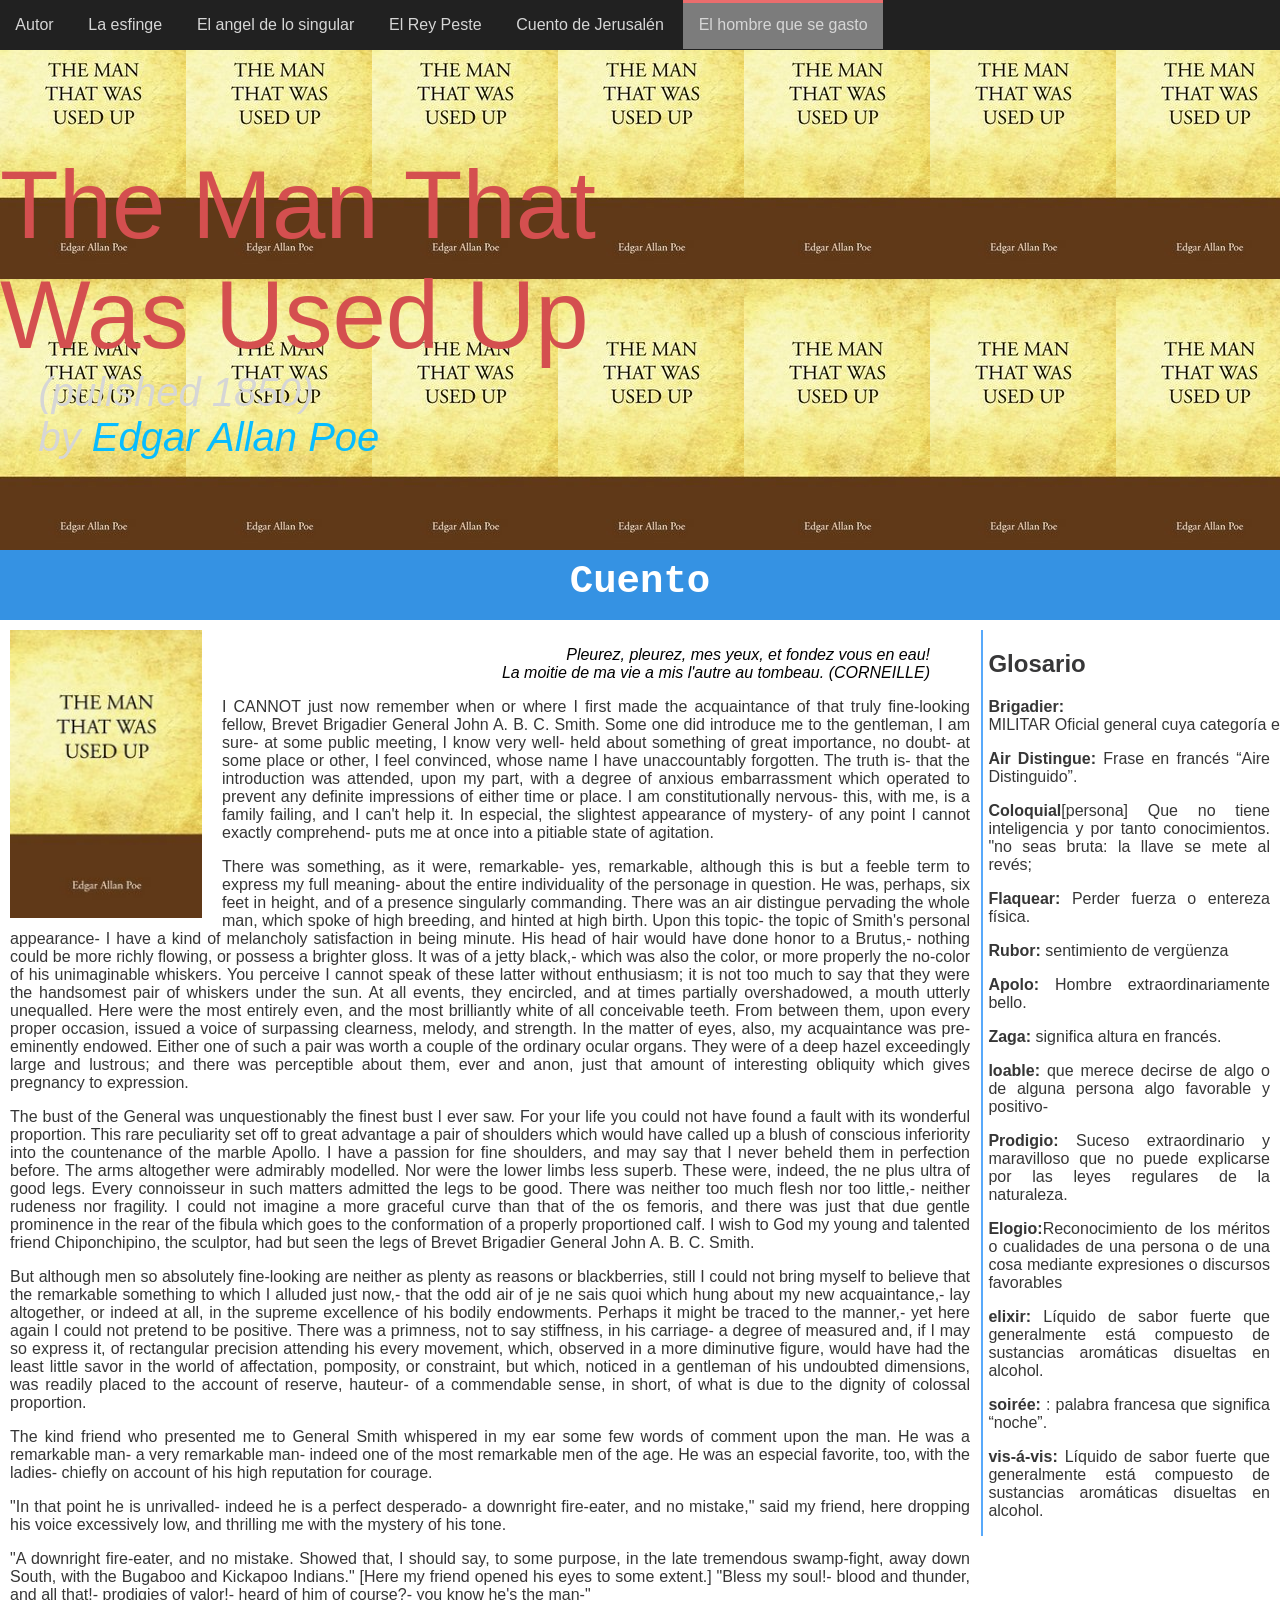
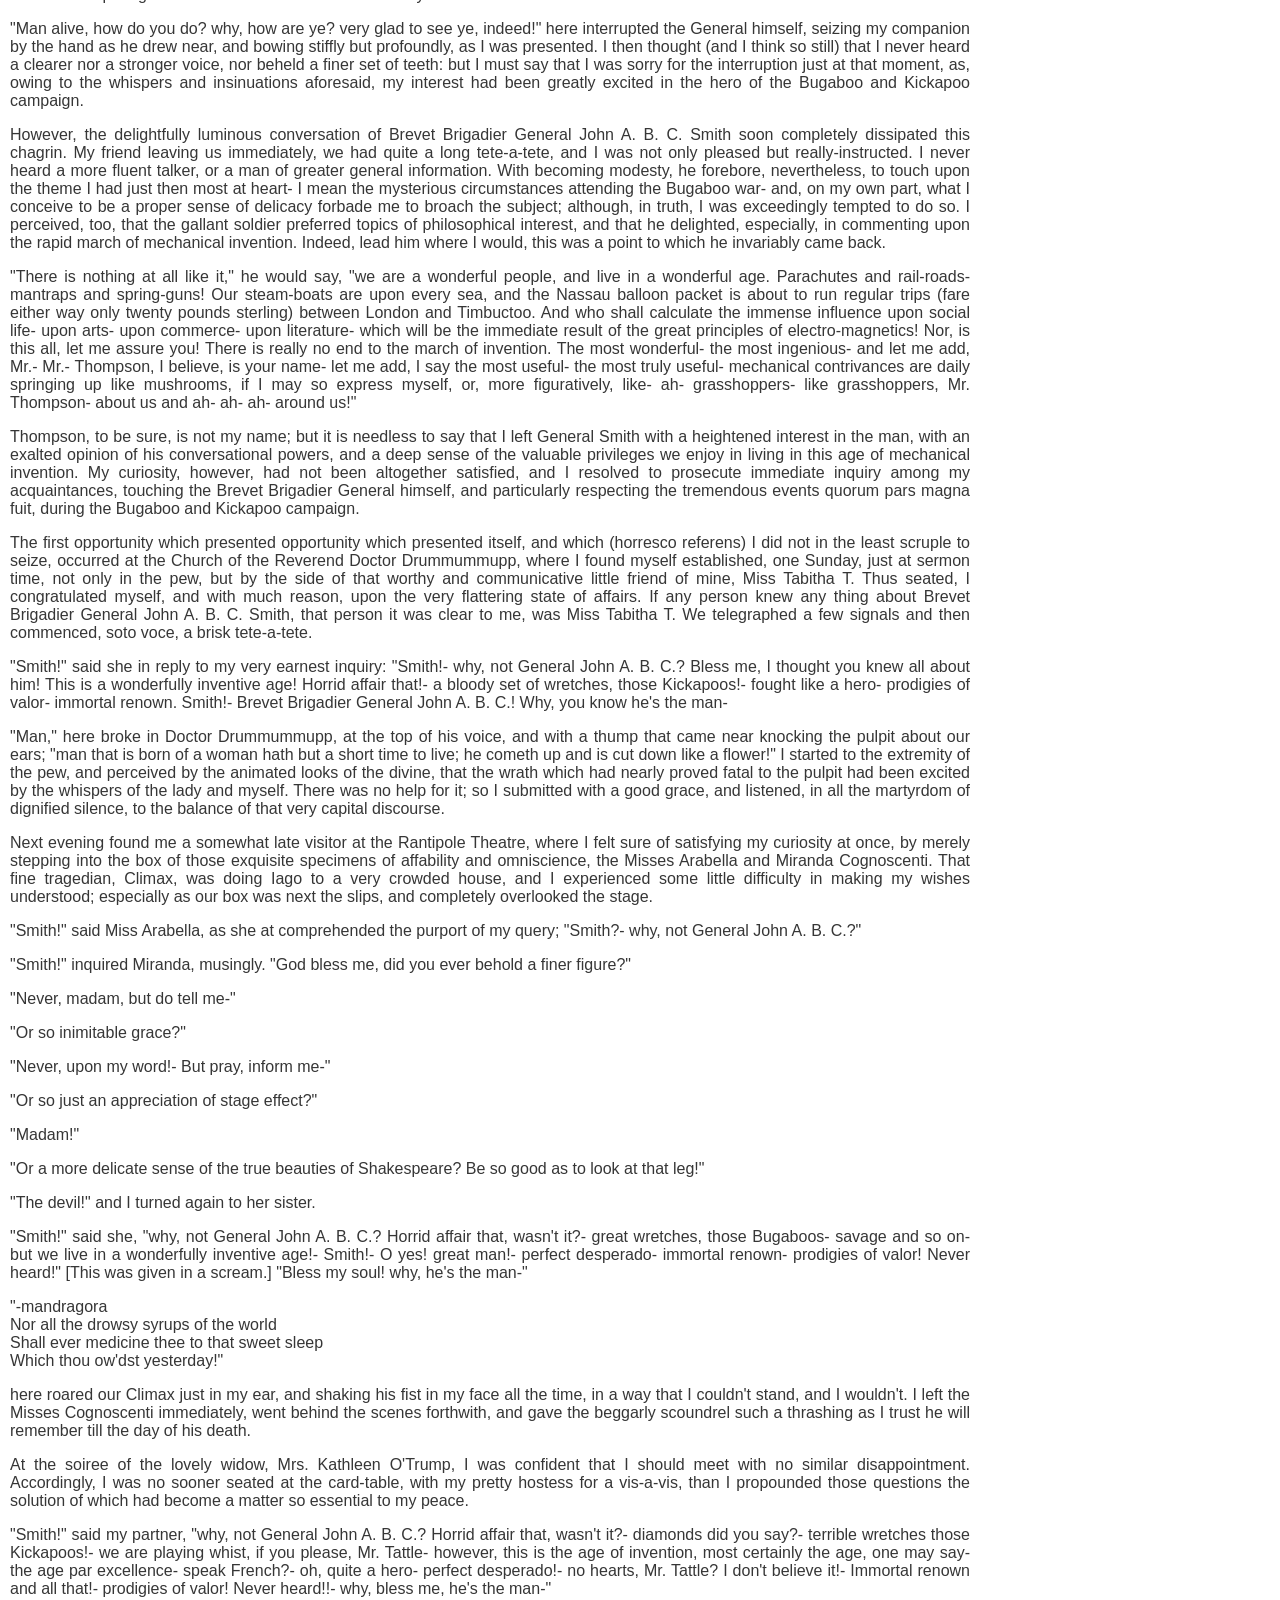
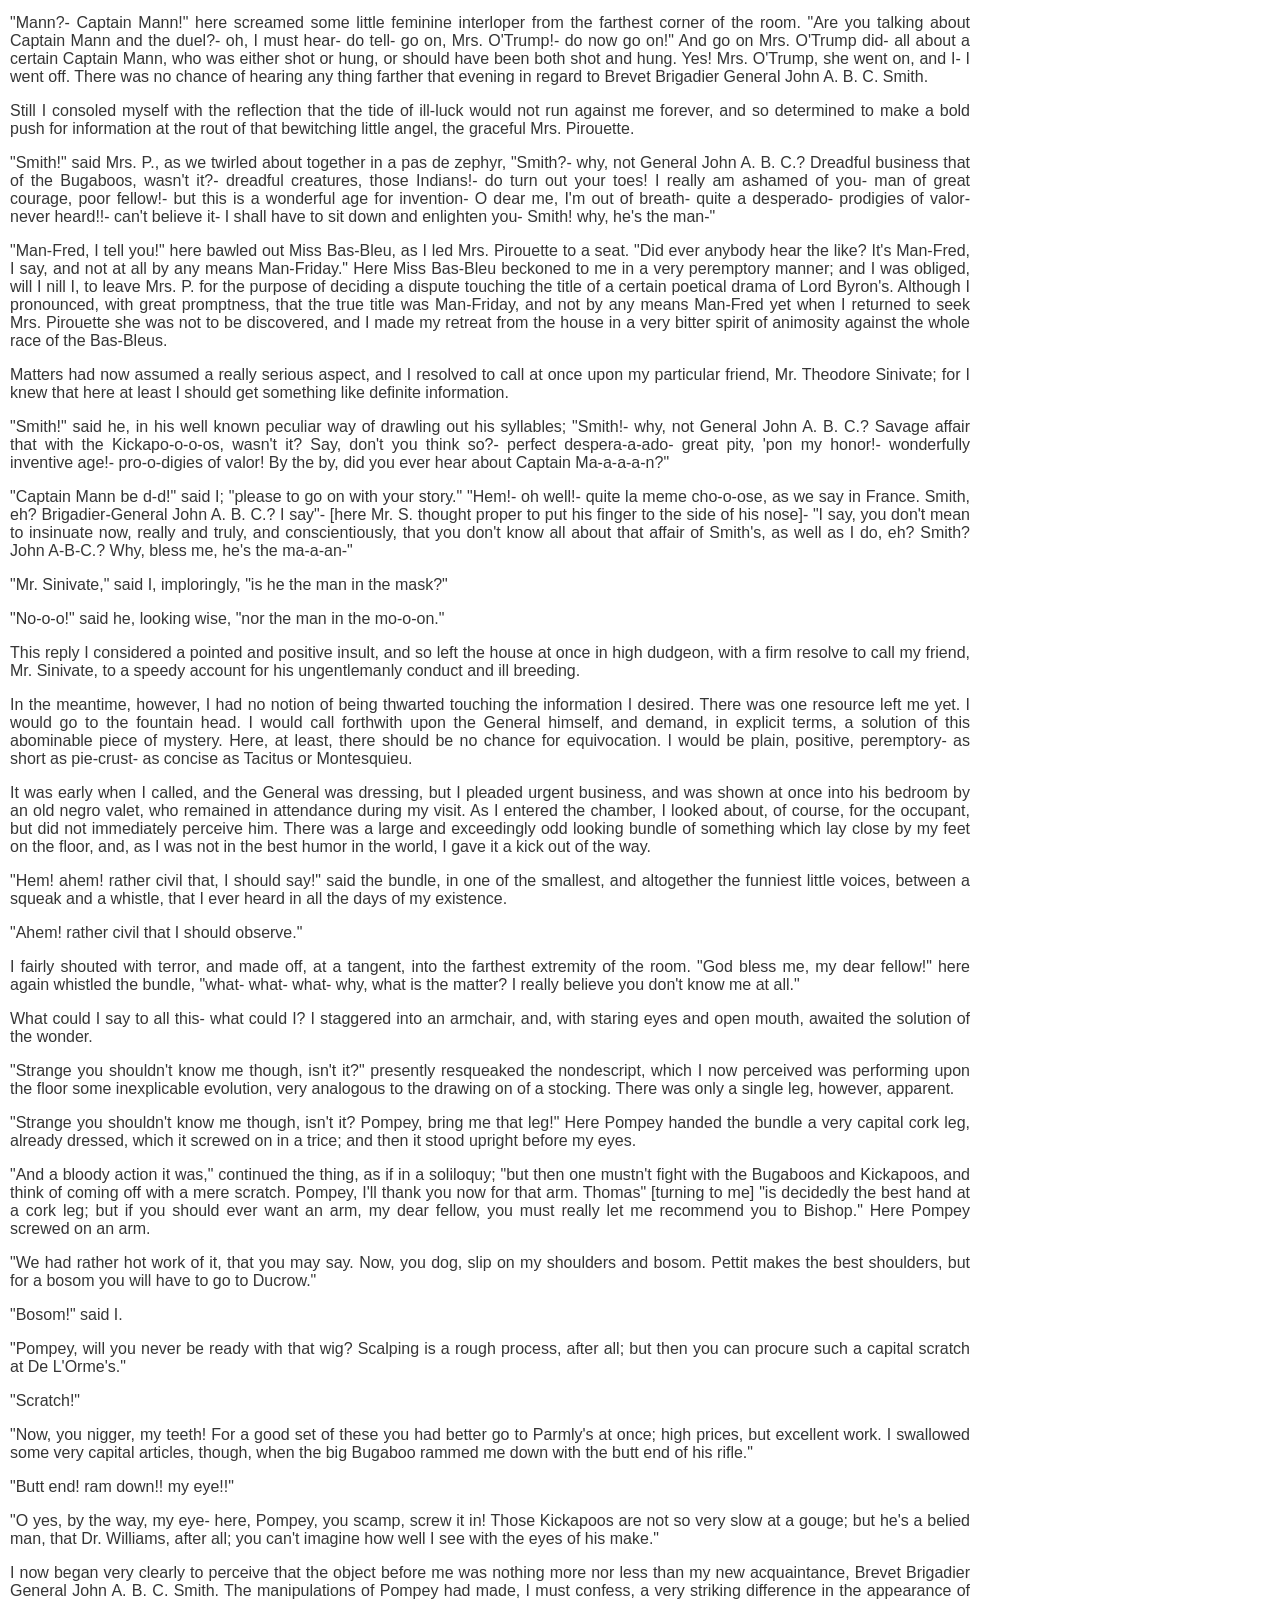
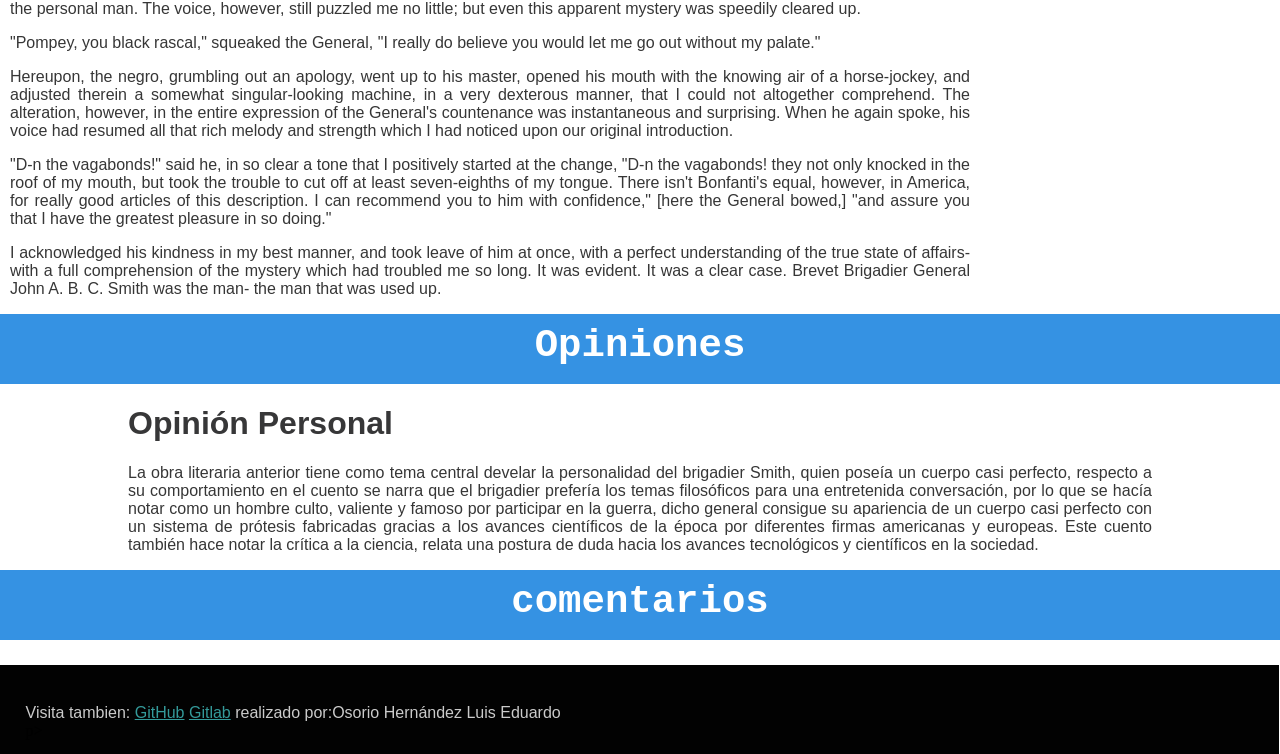
<file: hombre/index.html>
<!DOCTYPE html>
<html>
  <head>
    <!-- Cabecera del documento -->
     <meta charset="utf-8">
  <meta http-equiv="X-UA-Compatible" content="IE=edge">
    <title>Sobre el Autor</title>
      <link rel="stylesheet" href="../estilos/estilos.css">
      <link rel="stylesheet" href="../estilos/cuentos.css">
      <link rel="stylesheet" href="estilos.css">
  </head>
  <body>
      <nav>
          <a href="/" >Autor</a>
          <a href="/esfinge/" >La esfinge</a>
          <a href="/angel/">El angel de lo singular</a>
          <a href="/rey/">El Rey Peste</a>
          <a href="/jerusalem/">Cuento de Jerusalén</a>
          <a href="." id="selecto">El hombre que se gasto</a>
      </nav>
      <header>
          <p>The Man That <br>Was Used Up</p>
          <span>(pulished 1850)</span> <br>
          <span>by <a href="/"> Edgar Allan Poe</a></span>
      </header>
      <!--<nav>

      </nav>-->
      <h1 id="titulo">Cuento</h1>
      <div class="cuerpo">
      <div class="contenedor">
          <img src="../img/man.jpg">
        <blockquote>Pleurez, pleurez, mes yeux, et fondez vous en eau!<br/>
              La moitie de ma vie a mis l'autre au tombeau. (CORNEILLE)
          </blockquote>
          <p>
              I CANNOT just now remember when or where I first made the acquaintance of that truly fine-looking fellow, Brevet Brigadier General John A. B. C. Smith. Some one did introduce me to the gentleman, I am sure- at some public meeting, I know very well- held about something of great importance, no doubt- at some place or other, I feel convinced, whose name I have unaccountably forgotten. The truth is- that the introduction was attended, upon my part, with a degree of anxious embarrassment which operated to prevent any definite impressions of either time or place. I am constitutionally nervous- this, with me, is a family failing, and I can't help it. In especial, the slightest appearance of mystery- of any point I cannot exactly comprehend- puts me at once into a pitiable state of agitation.
          </p>
          <p>
              There was something, as it were, remarkable- yes, remarkable, although this is but a feeble term to express my full meaning- about the entire individuality of the personage in question. He was, perhaps, six feet in height, and of a presence singularly commanding. There was an air distingue pervading the whole man, which spoke of high breeding, and hinted at high birth. Upon this topic- the topic of Smith's personal appearance- I have a kind of melancholy satisfaction in being minute. His head of hair would have done honor to a Brutus,- nothing could be more richly flowing, or possess a brighter gloss. It was of a jetty black,- which was also the color, or more properly the no-color of his unimaginable whiskers. You perceive I cannot speak of these latter without enthusiasm; it is not too much to say that they were the handsomest pair of whiskers under the sun. At all events, they encircled, and at times partially overshadowed, a mouth utterly unequalled. Here were the most entirely even, and the most brilliantly white of all conceivable teeth. From between them, upon every proper occasion, issued a voice of surpassing clearness, melody, and strength. In the matter of eyes, also, my acquaintance was pre-eminently endowed. Either one of such a pair was worth a couple of the ordinary ocular organs. They were of a deep hazel exceedingly large and lustrous; and there was perceptible about them, ever and anon, just that amount of interesting obliquity which gives pregnancy to expression.
          </p>
          <p>
              The bust of the General was unquestionably the finest bust I ever saw. For your life you could not have found a fault with its wonderful proportion. This rare peculiarity set off to great advantage a pair of shoulders which would have called up a blush of conscious inferiority into the countenance of the marble Apollo. I have a passion for fine shoulders, and may say that I never beheld them in perfection before. The arms altogether were admirably modelled. Nor were the lower limbs less superb. These were, indeed, the ne plus ultra of good legs. Every connoisseur in such matters admitted the legs to be good. There was neither too much flesh nor too little,- neither rudeness nor fragility. I could not imagine a more graceful curve than that of the os femoris, and there was just that due gentle prominence in the rear of the fibula which goes to the conformation of a properly proportioned calf. I wish to God my young and talented friend Chiponchipino, the sculptor, had but seen the legs of Brevet Brigadier General John A. B. C. Smith.
          </p>
          <p>
              But although men so absolutely fine-looking are neither as plenty as reasons or blackberries, still I could not bring myself to believe that the remarkable something to which I alluded just now,- that the odd air of je ne sais quoi which hung about my new acquaintance,- lay altogether, or indeed at all, in the supreme excellence of his bodily endowments. Perhaps it might be traced to the manner,- yet here again I could not pretend to be positive. There was a primness, not to say stiffness, in his carriage- a degree of measured and, if I may so express it, of rectangular precision attending his every movement, which, observed in a more diminutive figure, would have had the least little savor in the world of affectation, pomposity, or constraint, but which, noticed in a gentleman of his undoubted dimensions, was readily placed to the account of reserve, hauteur- of a commendable sense, in short, of what is due to the dignity of colossal proportion.
          </p>
           <p>
               The kind friend who presented me to General Smith whispered in my ear some few words of comment upon the man. He was a remarkable man- a very remarkable man- indeed one of the most remarkable men of the age. He was an especial favorite, too, with the ladies- chiefly on account of his high reputation for courage.
          </p>
          <p>
              "In that point he is unrivalled- indeed he is a perfect desperado- a downright fire-eater, and no mistake," said my friend, here dropping his voice excessively low, and thrilling me with the mystery of his tone.
          </p>
          <p>
              "A downright fire-eater, and no mistake. Showed that, I should say, to some purpose, in the late tremendous swamp-fight, away down South, with the Bugaboo and Kickapoo Indians." [Here my friend opened his eyes to some extent.] "Bless my soul!- blood and thunder, and all that!- prodigies of valor!- heard of him of course?- you know he's the man-"
          </p>
          <p>
              "Man alive, how do you do? why, how are ye? very glad to see ye, indeed!" here interrupted the General himself, seizing my companion by the hand as he drew near, and bowing stiffly but profoundly, as I was presented. I then thought (and I think so still) that I never heard a clearer nor a stronger voice, nor beheld a finer set of teeth: but I must say that I was sorry for the interruption just at that moment, as, owing to the whispers and insinuations aforesaid, my interest had been greatly excited in the hero of the Bugaboo and Kickapoo campaign.
          </p>
          <p>
              However, the delightfully luminous conversation of Brevet Brigadier General John A. B. C. Smith soon completely dissipated this chagrin. My friend leaving us immediately, we had quite a long tete-a-tete, and I was not only pleased but really-instructed. I never heard a more fluent talker, or a man of greater general information. With becoming modesty, he forebore, nevertheless, to touch upon the theme I had just then most at heart- I mean the mysterious circumstances attending the Bugaboo war- and, on my own part, what I conceive to be a proper sense of delicacy forbade me to broach the subject; although, in truth, I was exceedingly tempted to do so. I perceived, too, that the gallant soldier preferred topics of philosophical interest, and that he delighted, especially, in commenting upon the rapid march of mechanical invention. Indeed, lead him where I would, this was a point to which he invariably came back.
          </p>
          <p>
              "There is nothing at all like it," he would say, "we are a wonderful people, and live in a wonderful age. Parachutes and rail-roads-mantraps and spring-guns! Our steam-boats are upon every sea, and the Nassau balloon packet is about to run regular trips (fare either way only twenty pounds sterling) between London and Timbuctoo. And who shall calculate the immense influence upon social life- upon arts- upon commerce- upon literature- which will be the immediate result of the great principles of electro-magnetics! Nor, is this all, let me assure you! There is really no end to the march of invention. The most wonderful- the most ingenious- and let me add, Mr.- Mr.- Thompson, I believe, is your name- let me add, I say the most useful- the most truly useful- mechanical contrivances are daily springing up like mushrooms, if I may so express myself, or, more figuratively, like- ah- grasshoppers- like grasshoppers, Mr. Thompson- about us and ah- ah- ah- around us!"
          </p>
          <p>
              Thompson, to be sure, is not my name; but it is needless to say that I left General Smith with a heightened interest in the man, with an exalted opinion of his conversational powers, and a deep sense of the valuable privileges we enjoy in living in this age of mechanical invention. My curiosity, however, had not been altogether satisfied, and I resolved to prosecute immediate inquiry among my acquaintances, touching the Brevet Brigadier General himself, and particularly respecting the tremendous events quorum pars magna fuit, during the Bugaboo and Kickapoo campaign.
          </p>
          <p>
              The first opportunity which presented opportunity which presented itself, and which (horresco referens) I did not in the least scruple to seize, occurred at the Church of the Reverend Doctor Drummummupp, where I found myself established, one Sunday, just at sermon time, not only in the pew, but by the side of that worthy and communicative little friend of mine, Miss Tabitha T. Thus seated, I congratulated myself, and with much reason, upon the very flattering state of affairs. If any person knew any thing about Brevet Brigadier General John A. B. C. Smith, that person it was clear to me, was Miss Tabitha T. We telegraphed a few signals and then commenced, soto voce, a brisk tete-a-tete.
          </p>
          <p>
              "Smith!" said she in reply to my very earnest inquiry: "Smith!- why, not General John A. B. C.? Bless me, I thought you knew all about him! This is a wonderfully inventive age! Horrid affair that!- a bloody set of wretches, those Kickapoos!- fought like a hero- prodigies of valor- immortal renown. Smith!- Brevet Brigadier General John A. B. C.! Why, you know he's the man-
          </p>
          <p>
              "Man," here broke in Doctor Drummummupp, at the top of his voice, and with a thump that came near knocking the pulpit about our ears; "man that is born of a woman hath but a short time to live; he cometh up and is cut down like a flower!" I started to the extremity of the pew, and perceived by the animated looks of the divine, that the wrath which had nearly proved fatal to the pulpit had been excited by the whispers of the lady and myself. There was no help for it; so I submitted with a good grace, and listened, in all the martyrdom of dignified silence, to the balance of that very capital discourse.
          </p>
          <p>
              Next evening found me a somewhat late visitor at the Rantipole Theatre, where I felt sure of satisfying my curiosity at once, by merely stepping into the box of those exquisite specimens of affability and omniscience, the Misses Arabella and Miranda Cognoscenti. That fine tragedian, Climax, was doing Iago to a very crowded house, and I experienced some little difficulty in making my wishes understood; especially as our box was next the slips, and completely overlooked the stage.
          </p>
          <p>
              "Smith!" said Miss Arabella, as she at comprehended the purport of my query; "Smith?- why, not General John A. B. C.?"
          </p>
          <p>
              "Smith!" inquired Miranda, musingly. "God bless me, did you ever behold a finer figure?"
          </p>
          <p>
              "Never, madam, but do tell me-"
          </p>
          <p>
              "Or so inimitable grace?"
          </p>
          <p>
              "Never, upon my word!- But pray, inform me-"
          </p>
          <p>
              "Or so just an appreciation of stage effect?"
          </p>
          <p>
              "Madam!"
          </p>
          <p>
              "Or a more delicate sense of the true beauties of Shakespeare? Be so good as to look at that leg!"
          </p>
          <p>
              "The devil!" and I turned again to her sister.
          </p>
          <p>
              "Smith!" said she, "why, not General John A. B. C.? Horrid affair that, wasn't it?- great wretches, those Bugaboos- savage and so on- but we live in a wonderfully inventive age!- Smith!- O yes! great man!- perfect desperado- immortal renown- prodigies of valor! Never heard!" [This was given in a scream.] "Bless my soul! why, he's the man-"
          </p>
          <p>
              "-mandragora<br>
    Nor all the drowsy syrups of the world<br>
    Shall ever medicine thee to that sweet sleep<br>
    Which thou ow'dst yesterday!"
          </p>
          <p>
              here roared our Climax just in my ear, and shaking his fist in my face all the time, in a way that I couldn't stand, and I wouldn't. I left the Misses Cognoscenti immediately, went behind the scenes forthwith, and gave the beggarly scoundrel such a thrashing as I trust he will remember till the day of his death.
          </p>
          <p>
              At the soiree of the lovely widow, Mrs. Kathleen O'Trump, I was confident that I should meet with no similar disappointment. Accordingly, I was no sooner seated at the card-table, with my pretty hostess for a vis-a-vis, than I propounded those questions the solution of which had become a matter so essential to my peace.
          </p>
          <p>
              "Smith!" said my partner, "why, not General John A. B. C.? Horrid affair that, wasn't it?- diamonds did you say?- terrible wretches those Kickapoos!- we are playing whist, if you please, Mr. Tattle- however, this is the age of invention, most certainly the age, one may say- the age par excellence- speak French?- oh, quite a hero- perfect desperado!- no hearts, Mr. Tattle? I don't believe it!- Immortal renown and all that!- prodigies of valor! Never heard!!- why, bless me, he's the man-"
          </p>
          <p>
              "Mann?- Captain Mann!" here screamed some little feminine interloper from the farthest corner of the room. "Are you talking about Captain Mann and the duel?- oh, I must hear- do tell- go on, Mrs. O'Trump!- do now go on!" And go on Mrs. O'Trump did- all about a certain Captain Mann, who was either shot or hung, or should have been both shot and hung. Yes! Mrs. O'Trump, she went on, and I- I went off. There was no chance of hearing any thing farther that evening in regard to Brevet Brigadier General John A. B. C. Smith.
          </p>
          <p>
              Still I consoled myself with the reflection that the tide of ill-luck would not run against me forever, and so determined to make a bold push for information at the rout of that bewitching little angel, the graceful Mrs. Pirouette.
          </p>
          <p>
              "Smith!" said Mrs. P., as we twirled about together in a pas de zephyr, "Smith?- why, not General John A. B. C.? Dreadful business that of the Bugaboos, wasn't it?- dreadful creatures, those Indians!- do turn out your toes! I really am ashamed of you- man of great courage, poor fellow!- but this is a wonderful age for invention- O dear me, I'm out of breath- quite a desperado- prodigies of valor- never heard!!- can't believe it- I shall have to sit down and enlighten you- Smith! why, he's the man-"
          </p>
          <p>
              "Man-Fred, I tell you!" here bawled out Miss Bas-Bleu, as I led Mrs. Pirouette to a seat. "Did ever anybody hear the like? It's Man-Fred, I say, and not at all by any means Man-Friday." Here Miss Bas-Bleu beckoned to me in a very peremptory manner; and I was obliged, will I nill I, to leave Mrs. P. for the purpose of deciding a dispute touching the title of a certain poetical drama of Lord Byron's. Although I pronounced, with great promptness, that the true title was Man-Friday, and not by any means Man-Fred yet when I returned to seek Mrs. Pirouette she was not to be discovered, and I made my retreat from the house in a very bitter spirit of animosity against the whole race of the Bas-Bleus.
          </p>
          <p>
              Matters had now assumed a really serious aspect, and I resolved to call at once upon my particular friend, Mr. Theodore Sinivate; for I knew that here at least I should get something like definite information.
          </p>
          <p>
              "Smith!" said he, in his well known peculiar way of drawling out his syllables; "Smith!- why, not General John A. B. C.? Savage affair that with the Kickapo-o-o-os, wasn't it? Say, don't you think so?- perfect despera-a-ado- great pity, 'pon my honor!- wonderfully inventive age!- pro-o-digies of valor! By the by, did you ever hear about Captain Ma-a-a-a-n?"
          </p>
          <p>
              "Captain Mann be d-d!" said I; "please to go on with your story." "Hem!- oh well!- quite la meme cho-o-ose, as we say in France. Smith, eh? Brigadier-General John A. B. C.? I say"- [here Mr. S. thought proper to put his finger to the side of his nose]- "I say, you don't mean to insinuate now, really and truly, and conscientiously, that you don't know all about that affair of Smith's, as well as I do, eh? Smith? John A-B-C.? Why, bless me, he's the ma-a-an-"
          </p>
          <p>
              "Mr. Sinivate," said I, imploringly, "is he the man in the mask?"
          </p>
          <p>
              "No-o-o!" said he, looking wise, "nor the man in the mo-o-on."
          </p>
          <p>
              This reply I considered a pointed and positive insult, and so left the house at once in high dudgeon, with a firm resolve to call my friend, Mr. Sinivate, to a speedy account for his ungentlemanly conduct and ill breeding.
          </p>
          <p>
              In the meantime, however, I had no notion of being thwarted touching the information I desired. There was one resource left me yet. I would go to the fountain head. I would call forthwith upon the General himself, and demand, in explicit terms, a solution of this abominable piece of mystery. Here, at least, there should be no chance for equivocation. I would be plain, positive, peremptory- as short as pie-crust- as concise as Tacitus or Montesquieu.
          </p>
          <p>
              It was early when I called, and the General was dressing, but I pleaded urgent business, and was shown at once into his bedroom by an old negro valet, who remained in attendance during my visit. As I entered the chamber, I looked about, of course, for the occupant, but did not immediately perceive him. There was a large and exceedingly odd looking bundle of something which lay close by my feet on the floor, and, as I was not in the best humor in the world, I gave it a kick out of the way.
          </p>
          <p>
              "Hem! ahem! rather civil that, I should say!" said the bundle, in one of the smallest, and altogether the funniest little voices, between a squeak and a whistle, that I ever heard in all the days of my existence.
          </p>
          <p>
              "Ahem! rather civil that I should observe."
          </p>
          <p>
              I fairly shouted with terror, and made off, at a tangent, into the farthest extremity of the room. "God bless me, my dear fellow!" here again whistled the bundle, "what- what- what- why, what is the matter? I really believe you don't know me at all."
          </p>
          <p>
              What could I say to all this- what could I? I staggered into an armchair, and, with staring eyes and open mouth, awaited the solution of the wonder.
          </p>
          <p>
              "Strange you shouldn't know me though, isn't it?" presently resqueaked the nondescript, which I now perceived was performing upon the floor some inexplicable evolution, very analogous to the drawing on of a stocking. There was only a single leg, however, apparent.
          </p>
          <p>
              "Strange you shouldn't know me though, isn't it? Pompey, bring me that leg!" Here Pompey handed the bundle a very capital cork leg, already dressed, which it screwed on in a trice; and then it stood upright before my eyes.
          </p>
          <p>
              "And a bloody action it was," continued the thing, as if in a soliloquy; "but then one mustn't fight with the Bugaboos and Kickapoos, and think of coming off with a mere scratch. Pompey, I'll thank you now for that arm. Thomas" [turning to me] "is decidedly the best hand at a cork leg; but if you should ever want an arm, my dear fellow, you must really let me recommend you to Bishop." Here Pompey screwed on an arm.
          </p>
          <p>
              "We had rather hot work of it, that you may say. Now, you dog, slip on my shoulders and bosom. Pettit makes the best shoulders, but for a bosom you will have to go to Ducrow."
          </p>
          <p>
              "Bosom!" said I.
          </p>
          <p>
              "Pompey, will you never be ready with that wig? Scalping is a rough process, after all; but then you can procure such a capital scratch at De L'Orme's."
          </p>
          <p>
              "Scratch!"
          </p>
          <p>
              "Now, you nigger, my teeth! For a good set of these you had better go to Parmly's at once; high prices, but excellent work. I swallowed some very capital articles, though, when the big Bugaboo rammed me down with the butt end of his rifle."
          </p>
          <p>
              "Butt end! ram down!! my eye!!"
          </p>
          <p>
              "O yes, by the way, my eye- here, Pompey, you scamp, screw it in! Those Kickapoos are not so very slow at a gouge; but he's a belied man, that Dr. Williams, after all; you can't imagine how well I see with the eyes of his make."
          </p>
          <p>
                I now began very clearly to perceive that the object before me was nothing more nor less than my new acquaintance, Brevet Brigadier General John A. B. C. Smith. The manipulations of Pompey had made, I must confess, a very striking difference in the appearance of the personal man. The voice, however, still puzzled me no little; but even this apparent mystery was speedily cleared up.
          </p>
          <p>
              "Pompey, you black rascal," squeaked the General, "I really do believe you would let me go out without my palate."
          </p>
          <p>
              Hereupon, the negro, grumbling out an apology, went up to his master, opened his mouth with the knowing air of a horse-jockey, and adjusted therein a somewhat singular-looking machine, in a very dexterous manner, that I could not altogether comprehend. The alteration, however, in the entire expression of the General's countenance was instantaneous and surprising. When he again spoke, his voice had resumed all that rich melody and strength which I had noticed upon our original introduction.
          </p>
          <p>
              "D-n the vagabonds!" said he, in so clear a tone that I positively started at the change, "D-n the vagabonds! they not only knocked in the roof of my mouth, but took the trouble to cut off at least seven-eighths of my tongue. There isn't Bonfanti's equal, however, in America, for really good articles of this description. I can recommend you to him with confidence," [here the General bowed,] "and assure you that I have the greatest pleasure in so doing."
          </p>
          <p>
              I acknowledged his kindness in my best manner, and took leave of him at once, with a perfect understanding of the true state of affairs- with a full comprehension of the mystery which had troubled me so long. It was evident. It was a clear case. Brevet Brigadier General John A. B. C. Smith was the man- the man that was used up.
          </p>
     </div>
      <article>
          <h1>Glosario</h1>
    <p><strong>Brigadier:</strong> MILITAR Oficial general cuya categoría era inmediatamente superior a la de coronel.MILITAR, NÁUTICA Aspirante o guardia marina que en la escuela naval cuida del orden de su sección, de undormitorio o de la camareta en los buques.</p>
<p> <strong>Air Distingue:</strong> Frase en francés “Aire Distinguido”.</p>
<p> <strong>Coloquial</strong>[persona] Que no tiene inteligencia y por tanto conocimientos.
"no seas bruta: la llave se mete al revés; </p>
<p> <strong>Flaquear:</strong> Perder fuerza o entereza física.</p>
<p> <strong>Rubor: </strong> sentimiento de vergüenza</p>
<p> <strong>Apolo:</strong> Hombre extraordinariamente bello.</p>
<p> <strong>Zaga: </strong>significa altura en francés.</p>
<p> <strong> loable: </strong>que merece decirse de algo o de alguna persona algo favorable y positivo-</p>
<p> <strong> Prodigio:</strong> Suceso extraordinario y maravilloso que no puede explicarse por las leyes regulares de la naturaleza.</p>
<p> <strong>Elogio:</strong>Reconocimiento de los méritos o cualidades de una persona o de una cosa mediante expresiones o discursos favorables </p>
<p> <strong> elixir: </strong>Líquido de sabor fuerte que generalmente está compuesto de sustancias aromáticas disueltas en alcohol.
</p>
<p> <strong>soirée: </strong> : palabra francesa que significa “noche”.</p>
<p> <strong>vis-á-vis:</strong> Líquido de sabor fuerte que generalmente está compuesto de sustancias aromáticas disueltas en alcohol.</p>

      </article>
      </div>
      <h1 id="titulo">Opiniones</h1>
      <div class="opiniones">
       <h1>Opinión Personal</h1>
         <p>
           La obra literaria anterior tiene como tema central develar la personalidad del brigadier Smith, quien poseía un cuerpo casi perfecto, respecto a su comportamiento en el cuento se narra que el brigadier prefería los temas filosóficos para una entretenida conversación, por lo que se hacía notar como un hombre culto, valiente y  famoso por participar en la guerra, dicho general consigue  su apariencia de un cuerpo casi perfecto con un sistema de prótesis fabricadas gracias a los avances científicos de la época por diferentes firmas americanas y europeas.
Este cuento también hace notar la crítica a la ciencia,  relata una postura de duda hacia los avances tecnológicos y científicos  en la sociedad.
         </p>

      </div>

      <h1 id="titulo">comentarios</h1>
      <div id="disqus_thread"></div>

      <footer>
          <p>Visita tambien: <a href="#">GitHub</a> <a href="#">Gitlab</a>     realizado por:Osorio Hernández Luis Eduardo</p>p>
      </footer>
      <script>
/**
*  RECOMMENDED CONFIGURATION VARIABLES: EDIT AND UNCOMMENT THE SECTION BELOW TO INSERT DYNAMIC VALUES FROM YOUR PLATFORM OR CMS.
*  LEARN WHY DEFINING THESE VARIABLES IS IMPORTANT: https://disqus.com/admin/universalcode/#configuration-variables*/
/*
var disqus_config = function () {
this.page.url = PAGE_URL;  // Replace PAGE_URL with your page's canonical URL variable
this.page.identifier = PAGE_IDENTIFIER; // Replace PAGE_IDENTIFIER with your page's unique identifier variable
};
*/
(function() { // DON'T EDIT BELOW THIS LINE
var d = document, s = d.createElement('script');
s.src = 'https://osoriohernandezluiseduardo-github-io.disqus.com/embed.js';
s.setAttribute('data-timestamp', +new Date());
(d.head || d.body).appendChild(s);
})();
</script>
<noscript>Please enable JavaScript to view the <a href="https://disqus.com/?ref_noscript">comments powered by Disqus.</a></noscript>
 </body>
</html>
</file>
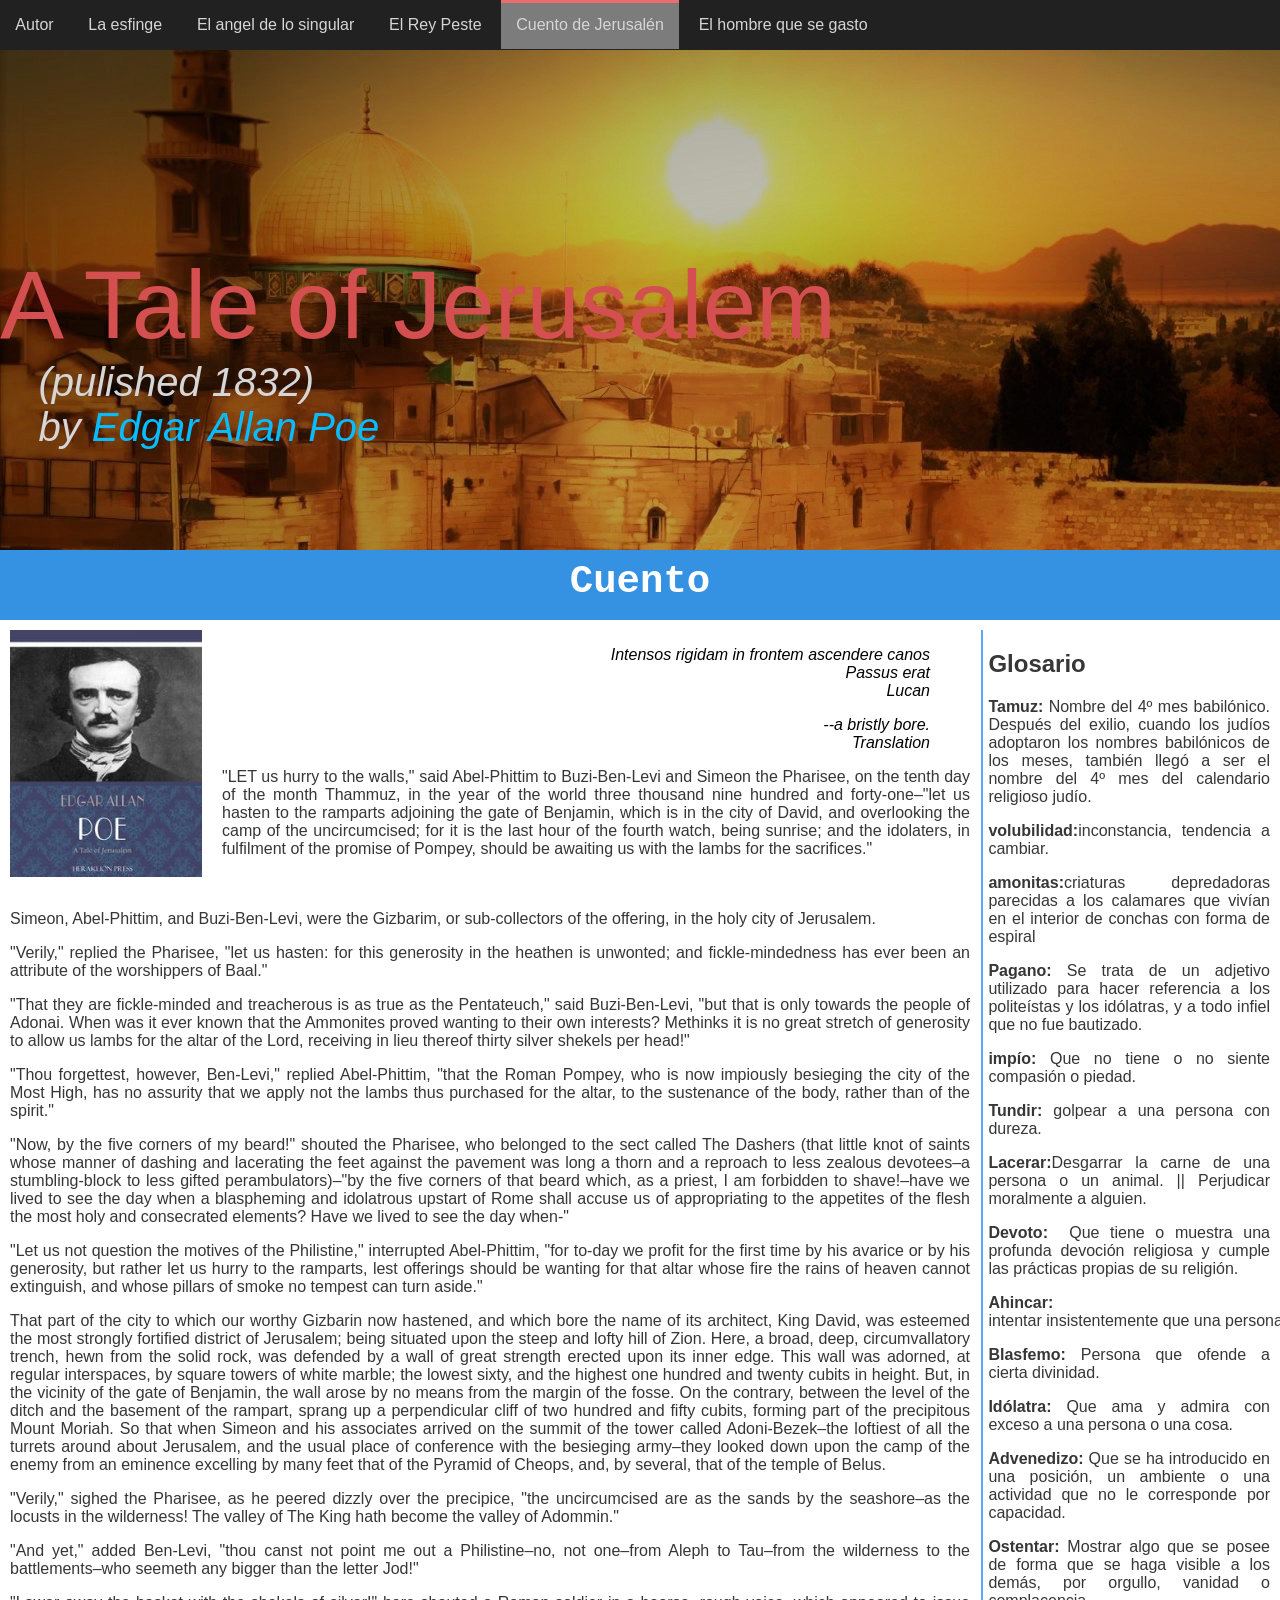
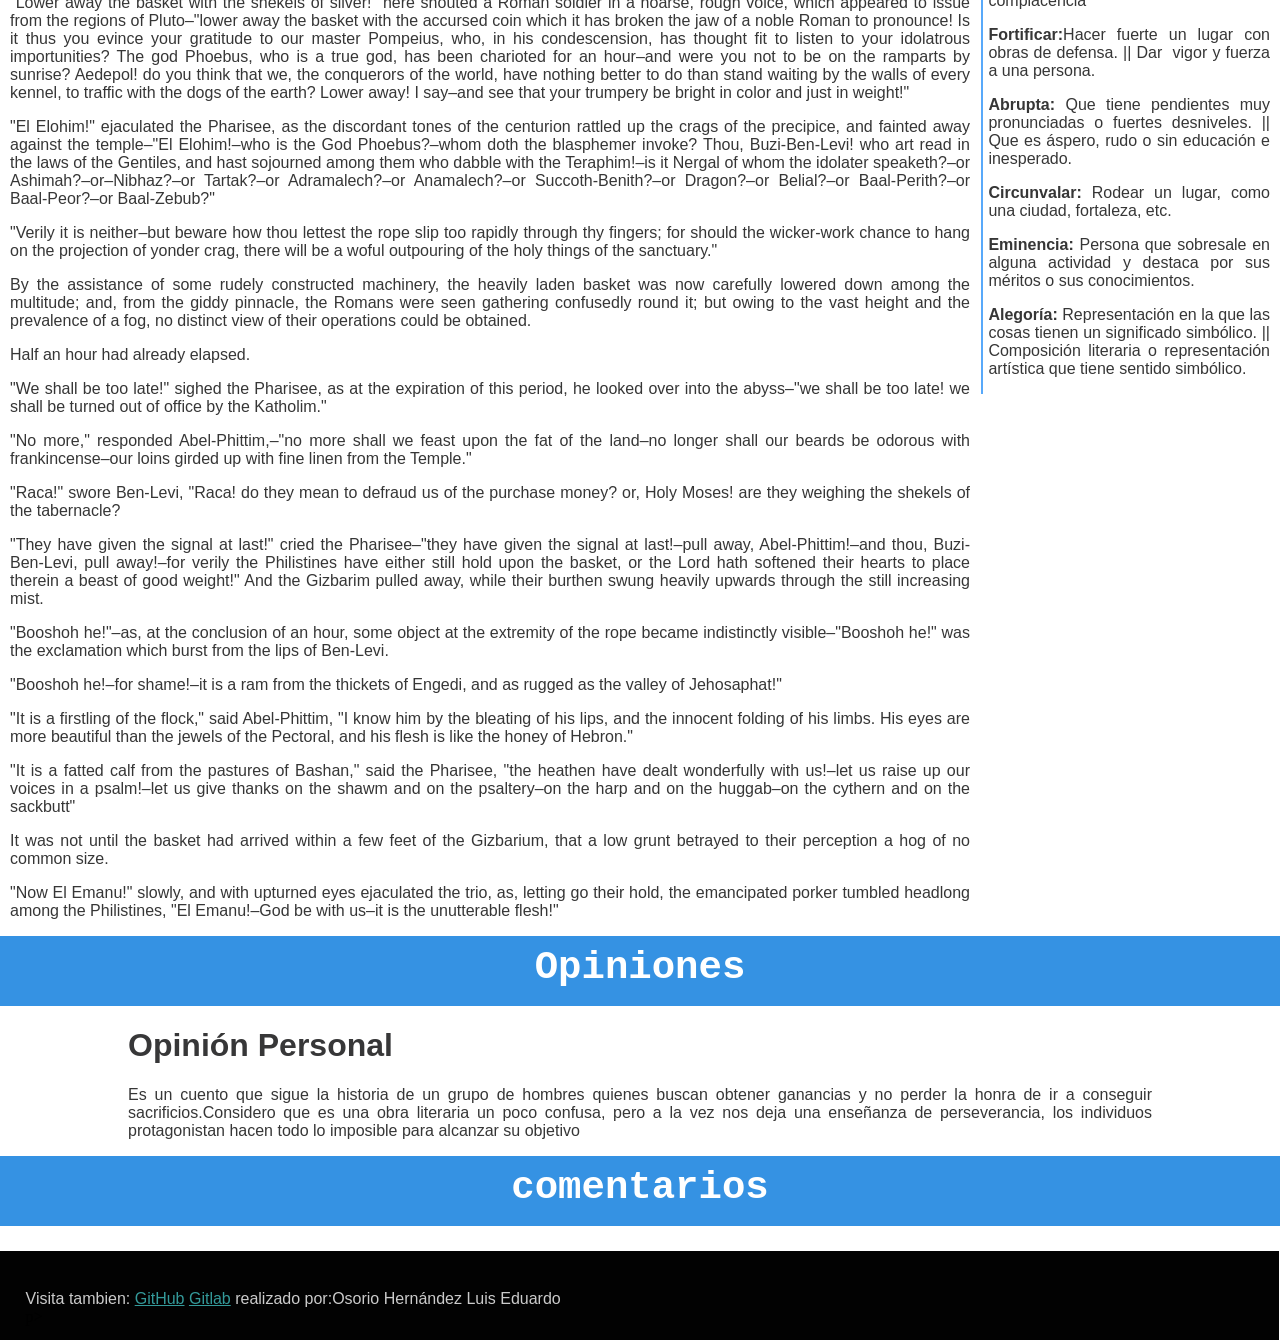
<file: jerusalem/index.html>
<!DOCTYPE html>
<html>
  <head>
    <!-- Cabecera del documento -->
     <meta charset="utf-8">
  <meta http-equiv="X-UA-Compatible" content="IE=edge">
    <title>Sobre el Autor</title>
      <link rel="stylesheet" href="../estilos/estilos.css">
      <link rel="stylesheet" href="../estilos/cuentos.css">
      <link rel="stylesheet" href="estilos.css">
  </head>
  <body>
      <nav>
          <a href="/" >Autor</a>
          <a href="/esfinge/" >La esfinge</a>
          <a href="/angel/">El angel de lo singular</a>
          <a href="/rey/">El Rey Peste</a>
          <a href="."id="selecto">Cuento de Jerusalén</a>
          <a href="/hombre/">El hombre que se gasto</a>
      </nav>
      <header>
          <p>A Tale of Jerusalem</p>
          <span>(pulished 1832)</span> <br>
          <span>by <a href="/"> Edgar Allan Poe</a></span>
      </header>
      <!--<nav>

      </nav>-->
      <h1 id="titulo">Cuento</h1>
      <div class="cuerpo">
      <div class="contenedor">
        <img src="../img/jeru.jpg">
        <blockquote>
          Intensos rigidam in frontem ascendere canos<br/>
          Passus erat<br/>Lucan
          </blockquote>
          <blockquote>--a bristly bore.<br/>
              Translation
          </blockquote>
      <p>"LET us hurry to the walls," said Abel-Phittim to Buzi-Ben-Levi and Simeon the Pharisee, on the tenth day of the month Thammuz, in the year of the world three thousand nine hundred and forty-one&#8211;"let us hasten to the ramparts adjoining the gate of Benjamin, which is in the city of David, and overlooking the camp of the uncircumcised; for it is the last hour of the fourth watch, being sunrise; and the idolaters, in fulfilment of the promise of Pompey, should be awaiting us with the lambs for the sacrifices."</p>
          <p><br><br>
              Simeon, Abel-Phittim, and Buzi-Ben-Levi, were the Gizbarim, or sub-collectors of the offering, in the holy city of Jerusalem.</p><p>"Verily," replied the Pharisee, "let us hasten: for this generosity in the heathen is unwonted; and fickle-mindedness has ever been an attribute of the worshippers of Baal."</p><p>"That they are fickle-minded and treacherous is as true as the Pentateuch," said Buzi-Ben-Levi, "but that is only towards the people of Adonai. When was it ever known that the Ammonites proved wanting to their own interests? Methinks it is no great stretch of generosity to allow us lambs for the altar of the Lord, receiving in lieu thereof thirty silver shekels per head!"</p><p>"Thou forgettest, however, Ben-Levi," replied Abel-Phittim, "that the Roman Pompey, who is now impiously besieging the city of the Most High, has no assurity that we apply not the lambs thus purchased for the altar, to the sustenance of the body, rather than of the spirit."</p><p>"Now, by the five corners of my beard!" shouted the Pharisee, who belonged to the sect called The Dashers (that little knot of saints whose manner of dashing and lacerating the feet against the pavement was long a thorn and a reproach to less zealous devotees&#8211;a stumbling-block to less gifted perambulators)&#8211;"by the five corners of that beard which, as a priest, I am forbidden to shave!&#8211;have we lived to see the day when a blaspheming and idolatrous upstart of Rome shall accuse us of appropriating to the appetites of the flesh the most holy and consecrated elements? Have we lived to see the day when-"</p><p>"Let us not question the motives of the Philistine," interrupted Abel-Phittim, "for to-day we profit for the first time by his avarice or by his generosity, but rather let us hurry to the ramparts, lest offerings should be wanting for that altar whose fire the rains of heaven cannot extinguish, and whose pillars of smoke no tempest can turn aside."</p><p>That part of the city to which our worthy Gizbarin now hastened, and which bore the name of its architect, King David, was esteemed the most strongly fortified district of Jerusalem; being situated upon the steep and lofty hill of Zion. Here, a broad, deep, circumvallatory trench, hewn from the solid rock, was defended by a wall of great strength erected upon its inner edge. This wall was adorned, at regular interspaces, by square towers of white marble; the lowest sixty, and the highest one hundred and twenty cubits in height. But, in the vicinity of the gate of Benjamin, the wall arose by no means from the margin of the fosse. On the contrary, between the level of the ditch and the basement of the rampart, sprang up a perpendicular cliff of two hundred and fifty cubits, forming part of the precipitous Mount Moriah. So that when Simeon and his associates arrived on the summit of the tower called Adoni-Bezek&#8211;the loftiest of all the turrets around about Jerusalem, and the usual place of conference with the besieging army&#8211;they looked down upon the camp of the enemy from an eminence excelling by many feet that of the Pyramid of Cheops, and, by several, that of the temple of Belus.</p><p>"Verily," sighed the Pharisee, as he peered dizzly over the precipice, "the uncircumcised are as the sands by the seashore&#8211;as the locusts in the wilderness! The valley of The King hath become the valley of Adommin."</p><p>"And yet," added Ben-Levi, "thou canst not point me out a Philistine&#8211;no, not one&#8211;from Aleph to Tau&#8211;from the wilderness to the battlements&#8211;who seemeth any bigger than the letter Jod!"</p><p>"Lower away the basket with the shekels of silver!" here shouted a Roman soldier in a hoarse, rough voice, which appeared to issue from the regions of Pluto&#8211;"lower away the basket with the accursed coin which it has broken the jaw of a noble Roman to pronounce! Is it thus you evince your gratitude to our master Pompeius, who, in his condescension, has thought fit to listen to your idolatrous importunities? The god Phoebus, who is a true god, has been charioted for an hour&#8211;and were you not to be on the ramparts by sunrise? Aedepol! do you think that we, the conquerors of the world, have nothing better to do than stand waiting by the walls of every kennel, to traffic with the dogs of the earth? Lower away! I say&#8211;and see that your trumpery be bright in color and just in weight!"</p><p>"El Elohim!" ejaculated the Pharisee, as the discordant tones of the centurion rattled up the crags of the precipice, and fainted away against the temple&#8211;"El Elohim!&#8211;who is the God Phoebus?&#8211;whom doth the blasphemer invoke? Thou, Buzi-Ben-Levi! who art read in the laws of the Gentiles, and hast sojourned among them who dabble with the Teraphim!&#8211;is it Nergal of whom the idolater speaketh?&#8211;or Ashimah?&#8211;or&#8211;Nibhaz?&#8211;or Tartak?&#8211;or Adramalech?&#8211;or Anamalech?&#8211;or Succoth-Benith?&#8211;or Dragon?&#8211;or Belial?&#8211;or Baal-Perith?&#8211;or Baal-Peor?&#8211;or Baal-Zebub?"</p><p>"Verily it is neither&#8211;but beware how thou lettest the rope slip too rapidly through thy fingers; for should the wicker-work chance to hang on the projection of yonder crag, there will be a woful outpouring of the holy things of the sanctuary."</p><p>By the assistance of some rudely constructed machinery, the heavily laden basket was now carefully lowered down among the multitude; and, from the giddy pinnacle, the Romans were seen gathering confusedly round it; but owing to the vast height and the prevalence of a fog, no distinct view of their operations could be obtained.</p><p>Half an hour had already elapsed.</p><p>"We shall be too late!" sighed the Pharisee, as at the expiration of this period, he looked over into the abyss&#8211;"we shall be too late! we shall be turned out of office by the Katholim."</p><p>"No more," responded Abel-Phittim,&#8211;"no more shall we feast upon the fat of the land&#8211;no longer shall our beards be odorous with frankincense&#8211;our loins girded up with fine linen from the Temple."</p><p>"Raca!" swore Ben-Levi, "Raca! do they mean to defraud us of the purchase money? or, Holy Moses! are they weighing the shekels of the tabernacle?</p><p>"They have given the signal at last!" cried the Pharisee&#8211;"they have given the signal at last!&#8211;pull away, Abel-Phittim!&#8211;and thou, Buzi-Ben-Levi, pull away!&#8211;for verily the Philistines have either still hold upon the basket, or the Lord hath softened their hearts to place therein a beast of good weight!" And the Gizbarim pulled away, while their burthen swung heavily upwards through the still increasing mist.</p><p>"Booshoh he!"&#8211;as, at the conclusion of an hour, some object at the extremity of the rope became indistinctly visible&#8211;"Booshoh he!" was the exclamation which burst from the lips of Ben-Levi.</p><p>"Booshoh he!&#8211;for shame!&#8211;it is a ram from the thickets of Engedi, and as rugged as the valley of Jehosaphat!"</p><p>"It is a firstling of the flock," said Abel-Phittim, "I know him by the bleating of his lips, and the innocent folding of his limbs. His eyes are more beautiful than the jewels of the Pectoral, and his flesh is like the honey of Hebron."</p><p>"It is a fatted calf from the pastures of Bashan," said the Pharisee, "the heathen have dealt wonderfully with us!&#8211;let us raise up our voices in a psalm!&#8211;let us give thanks on the shawm and on the psaltery&#8211;on the harp and on the huggab&#8211;on the cythern and on the sackbutt"</p><p>It was not until the basket had arrived within a few feet of the Gizbarium, that a low grunt betrayed to their perception a hog of no common size.</p><p>"Now El Emanu!" slowly, and with upturned eyes ejaculated the trio, as, letting go their hold, the emancipated porker tumbled headlong among the Philistines, "El Emanu!&#8211;God be with us&#8211;it is the unutterable flesh!"</p>

     </div>
      <article>
          <h1>Glosario</h1>
          <p> <strong>Tamuz: </strong>Nombre del 4º mes babilónico. Después del exilio, cuando los judíos adoptaron los nombres babilónicos de los meses, también llegó a ser el nombre del 4º mes del calendario religioso judío.  </p>
          <p> <strong> volubilidad:</strong>inconstancia, tendencia a cambiar. </p>
          <p> <strong>amonitas:</strong>criaturas depredadoras parecidas a los calamares que vivían en el interior de conchas con forma de espiral</p>
          <p> <strong>Pagano: </strong> Se trata de un adjetivo utilizado para hacer referencia a los politeístas y los idólatras, y a todo infiel que no fue bautizado.</p>
          <p> <strong>impío: </strong>Que no tiene o no siente compasión o piedad.</p>
          <p> <strong>Tundir:</strong> golpear a una persona con dureza.</p>
          <p> <strong>Lacerar:</strong>Desgarrar la carne de una persona o un animal. ||
Perjudicar moralmente a alguien.</p>
          <p> <strong>Devoto: </strong> Que tiene o muestra una profunda devoción religiosa y cumple las prácticas propias de su religión.</p>
          <p> <strong>Ahincar: </strong> intentar insistentemente que una persona haga una cosa </p>
          <p> <strong>Blasfemo: </strong>  Persona que ofende a cierta divinidad.</p>
          <p> <strong> Idólatra: </strong>Que ama y admira con exceso a una persona o una cosa. </p>
          <p> <strong>Advenedizo:</strong> Que se ha introducido en una posición, un ambiente o una actividad que no le corresponde por capacidad.</p>
          <p> <strong>Ostentar: </strong>Mostrar algo que se posee de forma que se haga visible a los demás, por orgullo, vanidad o complacencia </p>
          <p> <strong>Fortificar:</strong>Hacer fuerte un lugar con obras de defensa. || Dar  vigor y fuerza a una persona. </p>
          <p> <strong>Abrupta: </strong>Que tiene pendientes muy pronunciadas o fuertes desniveles. || Que es áspero, rudo o sin educación e inesperado. </p>
          <p> <strong>Circunvalar: </strong>Rodear un lugar, como una ciudad, fortaleza, etc.</p>
          <p> <strong>Eminencia: </strong>Persona que sobresale en alguna actividad y destaca por sus méritos o sus conocimientos. </p>
          <p> <strong>Alegoría: </strong>Representación en la que las cosas tienen un significado simbólico. || Composición literaria o representación artística que tiene sentido simbólico. </p>



      </article>
      </div>
      <h1 id="titulo">Opiniones</h1>
      <div class="opiniones">
      <h1>Opinión Personal</h1>
      <p>Es un cuento que sigue la historia de un grupo de hombres quienes buscan obtener ganancias y no perder la honra de ir a conseguir sacrificios.Considero que es una obra literaria un poco confusa, pero a la vez nos deja una enseñanza de perseverancia, los individuos protagonistan hacen todo lo imposible para alcanzar su objetivo</p>
      </div>

      <h1 id="titulo">comentarios</h1>
     <div id="disqus_thread"></div>
      <footer>
          <p>Visita tambien: <a href="#">GitHub</a> <a href="#">Gitlab</a>     realizado por:Osorio Hernández Luis Eduardo</p>p>
      </footer>
      <script>

/**
*  RECOMMENDED CONFIGURATION VARIABLES: EDIT AND UNCOMMENT THE SECTION BELOW TO INSERT DYNAMIC VALUES FROM YOUR PLATFORM OR CMS.
*  LEARN WHY DEFINING THESE VARIABLES IS IMPORTANT: https://disqus.com/admin/universalcode/#configuration-variables*/
/*
var disqus_config = function () {
this.page.url = PAGE_URL;  // Replace PAGE_URL with your page's canonical URL variable
this.page.identifier = PAGE_IDENTIFIER; // Replace PAGE_IDENTIFIER with your page's unique identifier variable
};
*/
(function() { // DON'T EDIT BELOW THIS LINE
var d = document, s = d.createElement('script');
s.src = 'https://osoriohernandezluiseduardo-github-io.disqus.com/embed.js';
s.setAttribute('data-timestamp', +new Date());
(d.head || d.body).appendChild(s);
})();
</script>
<noscript>Please enable JavaScript to view the <a href="https://disqus.com/?ref_noscript">comments powered by Disqus.</a></noscript>
 </body>
</html>
</file>
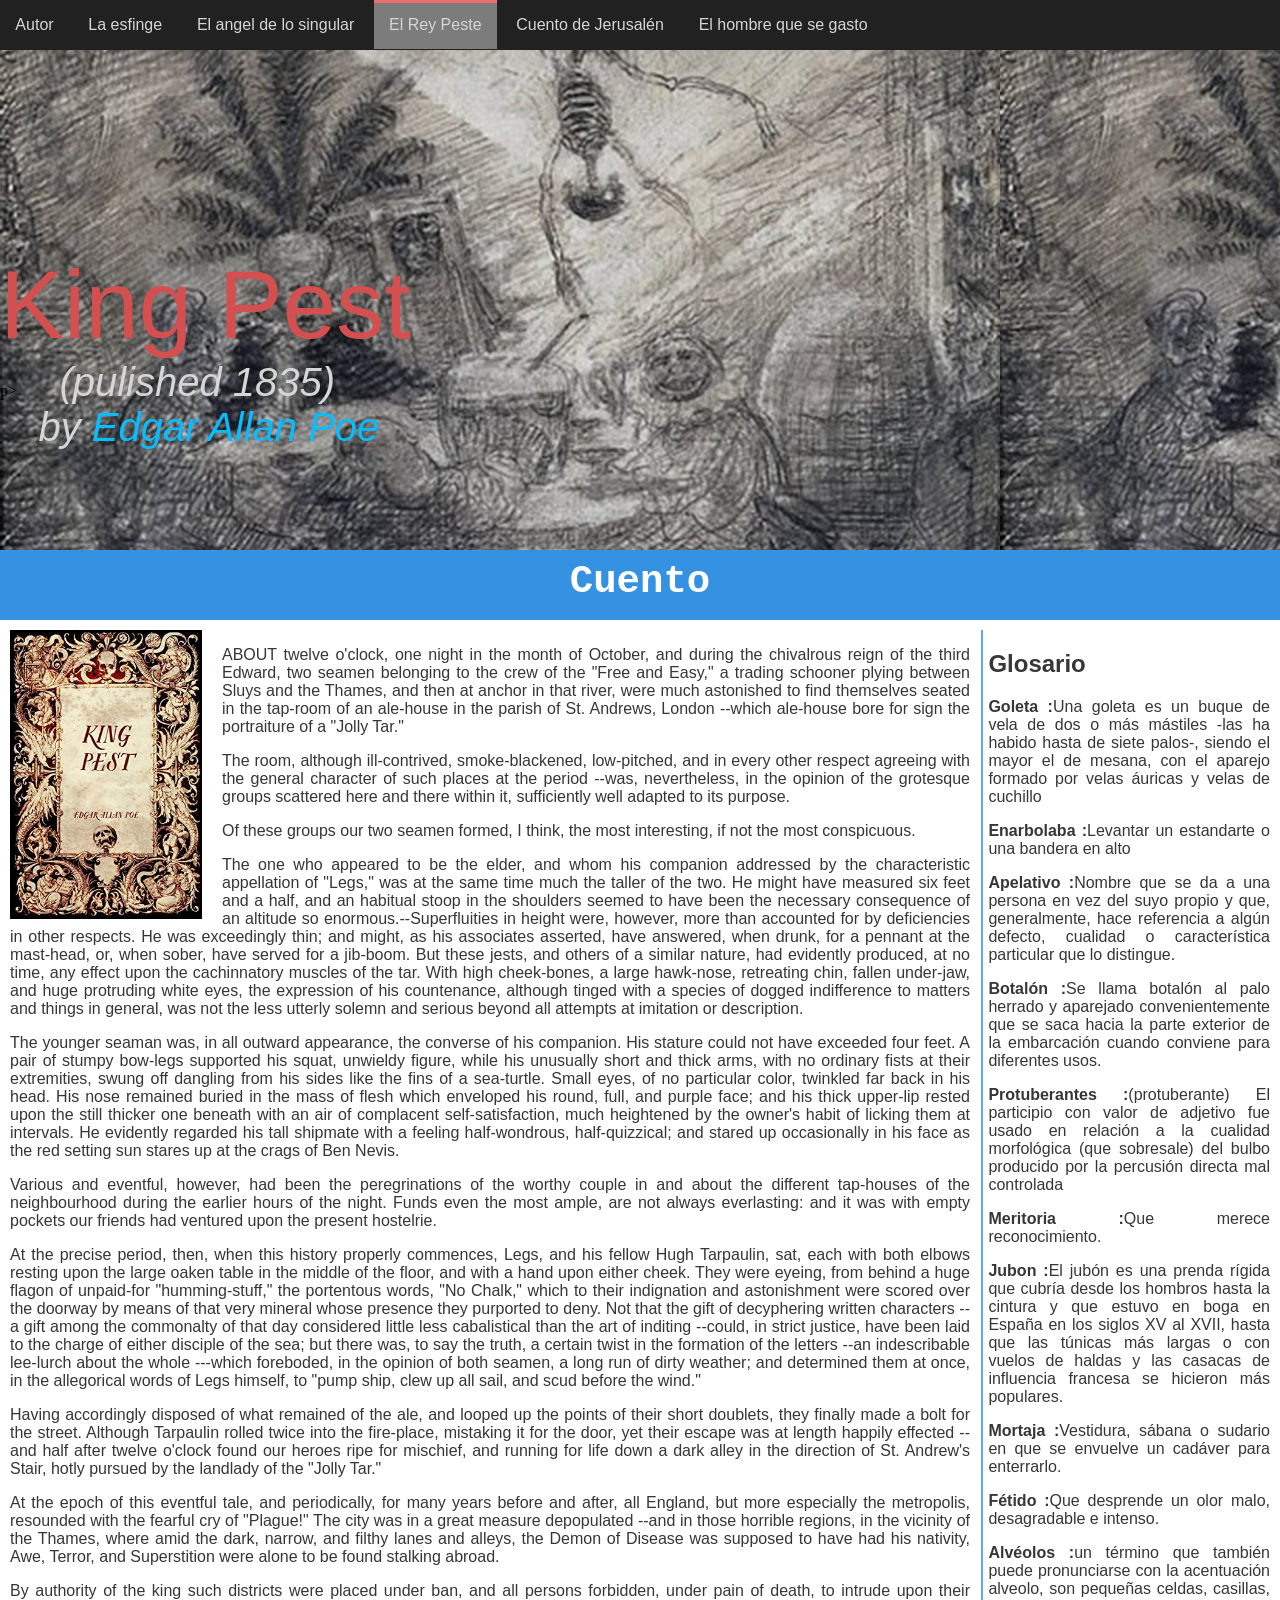
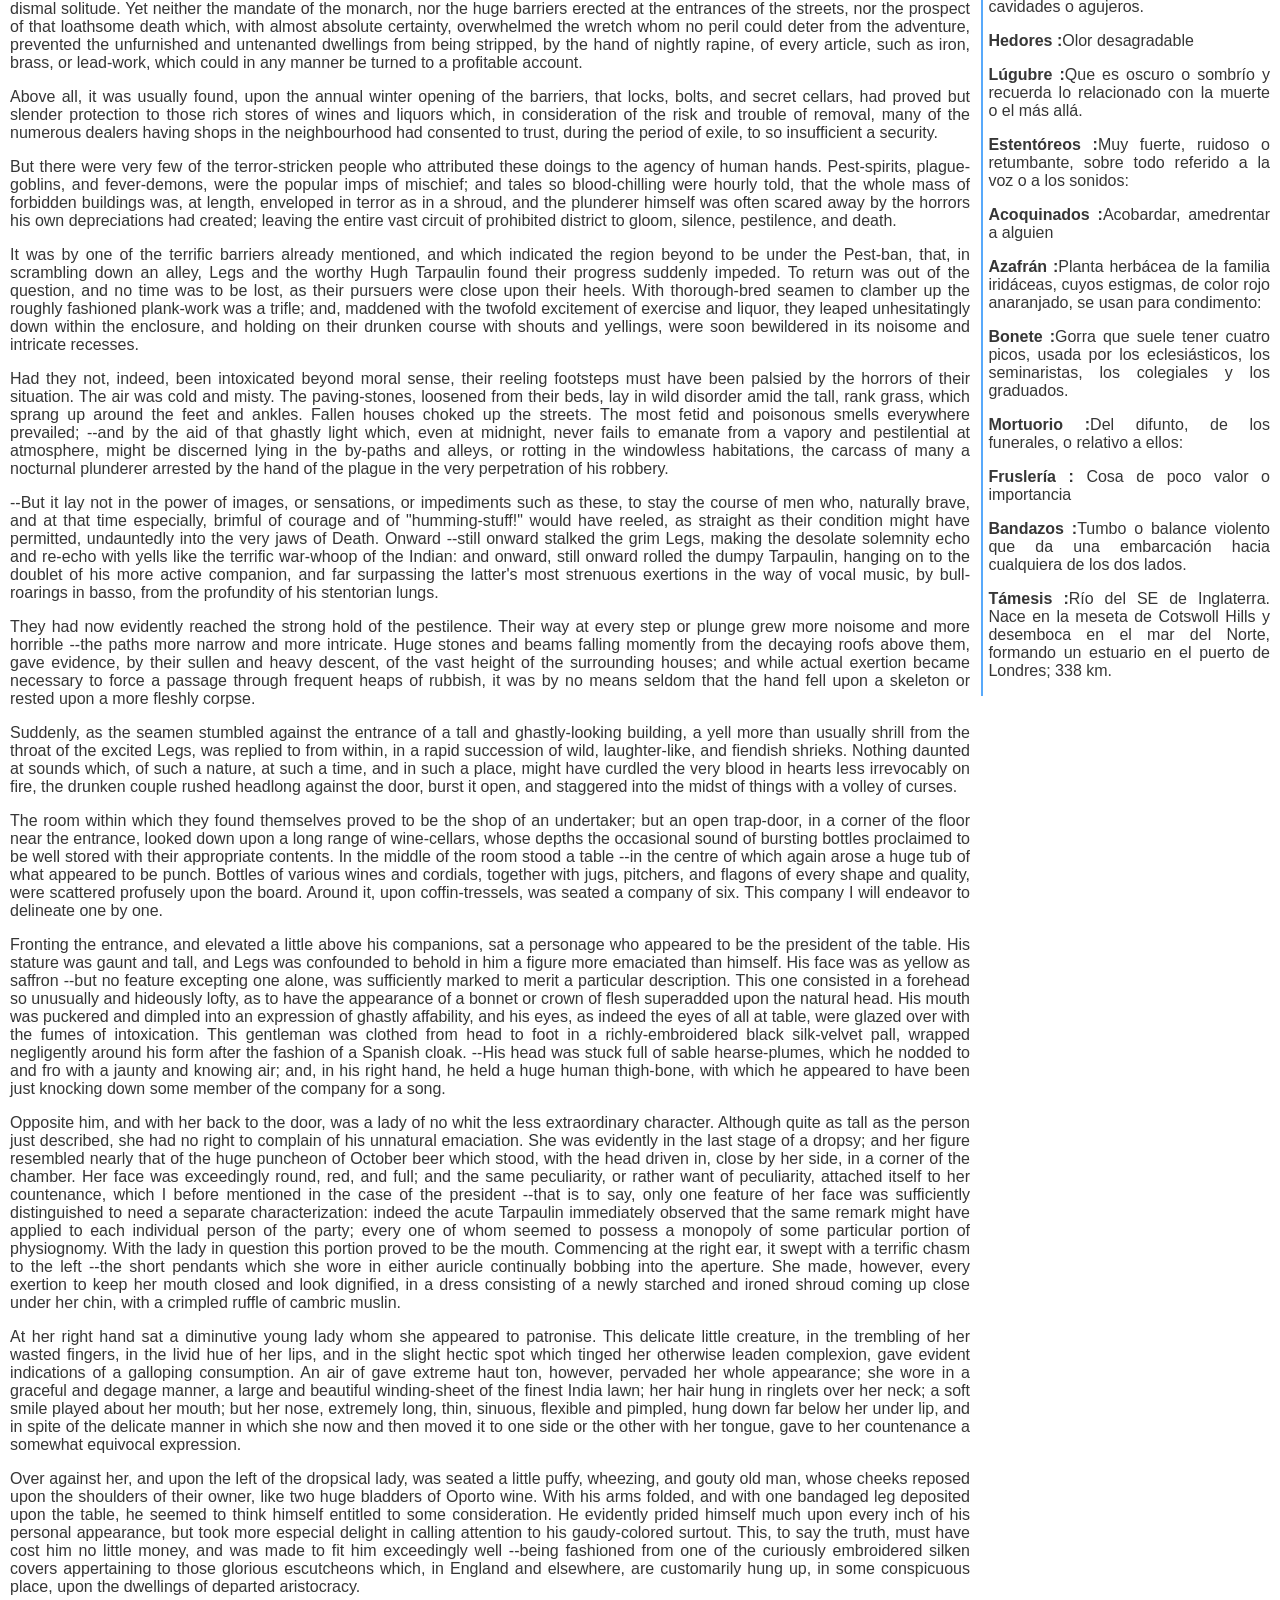
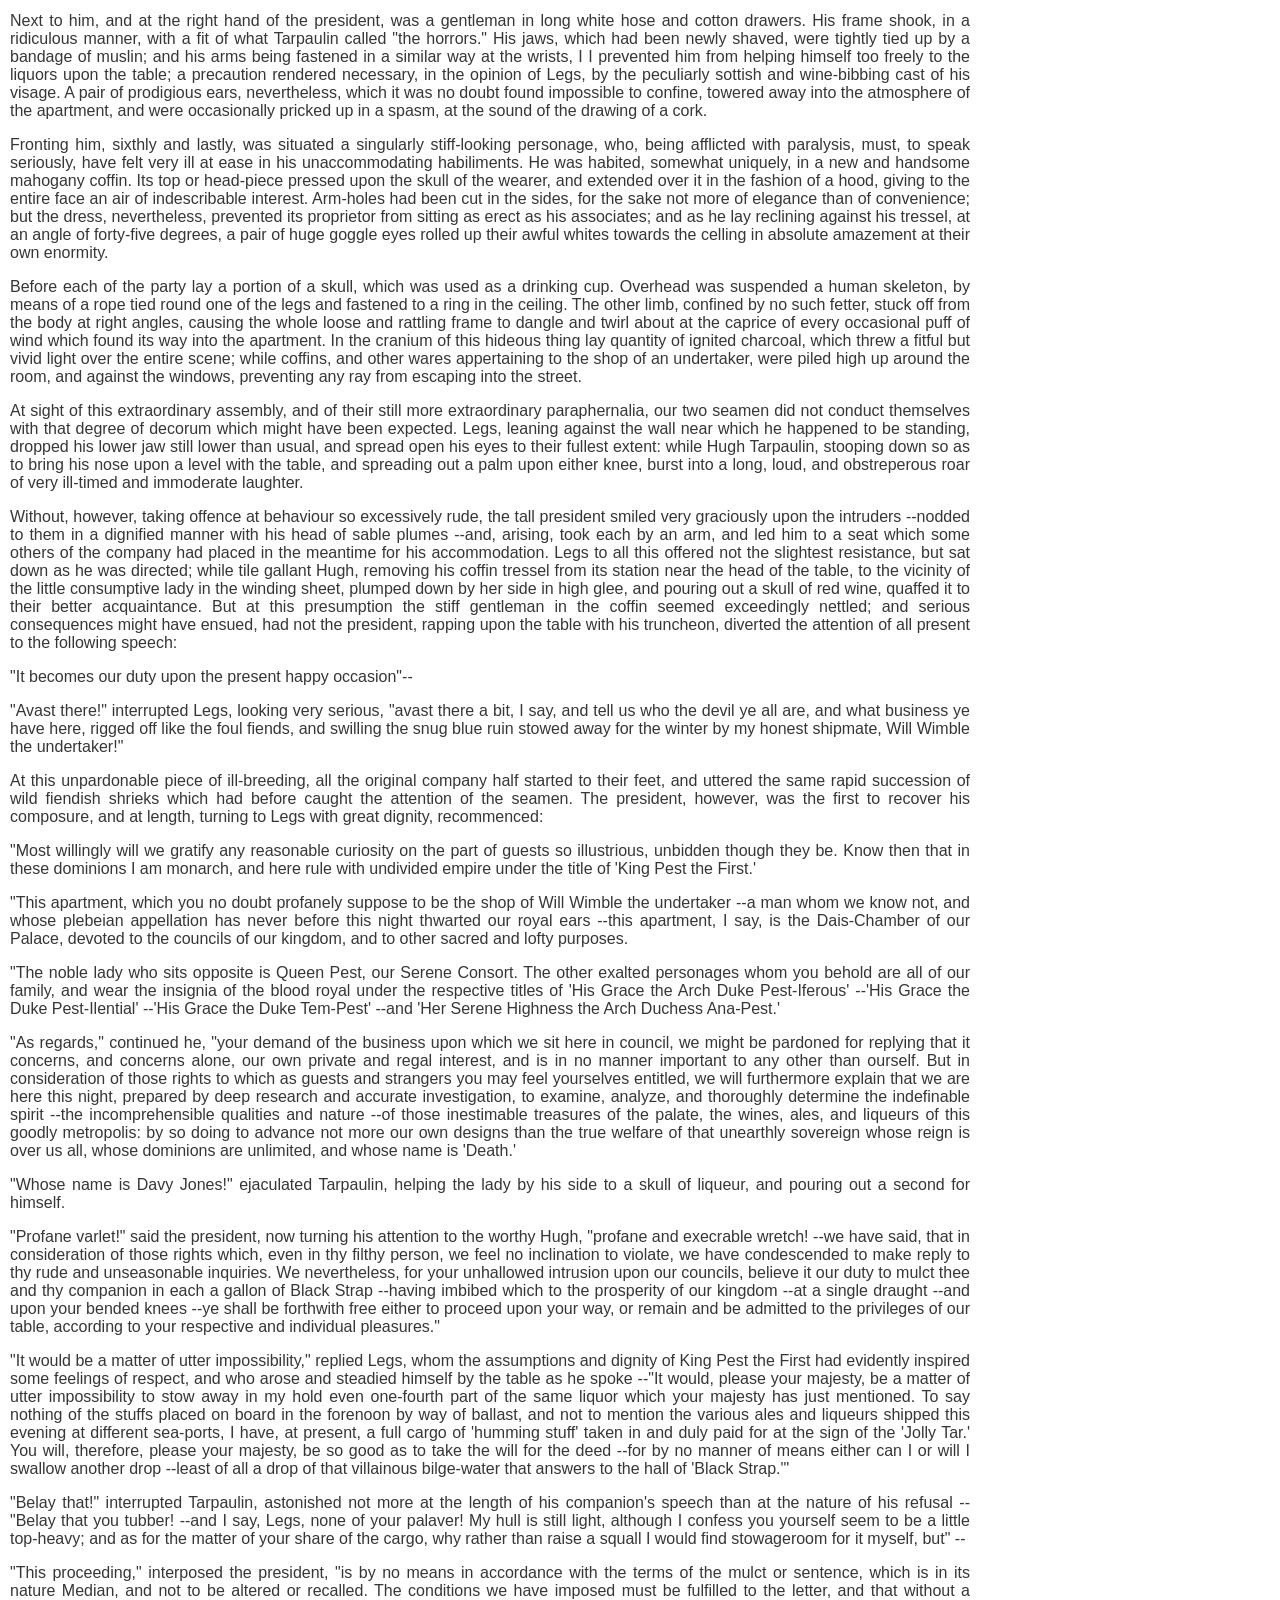
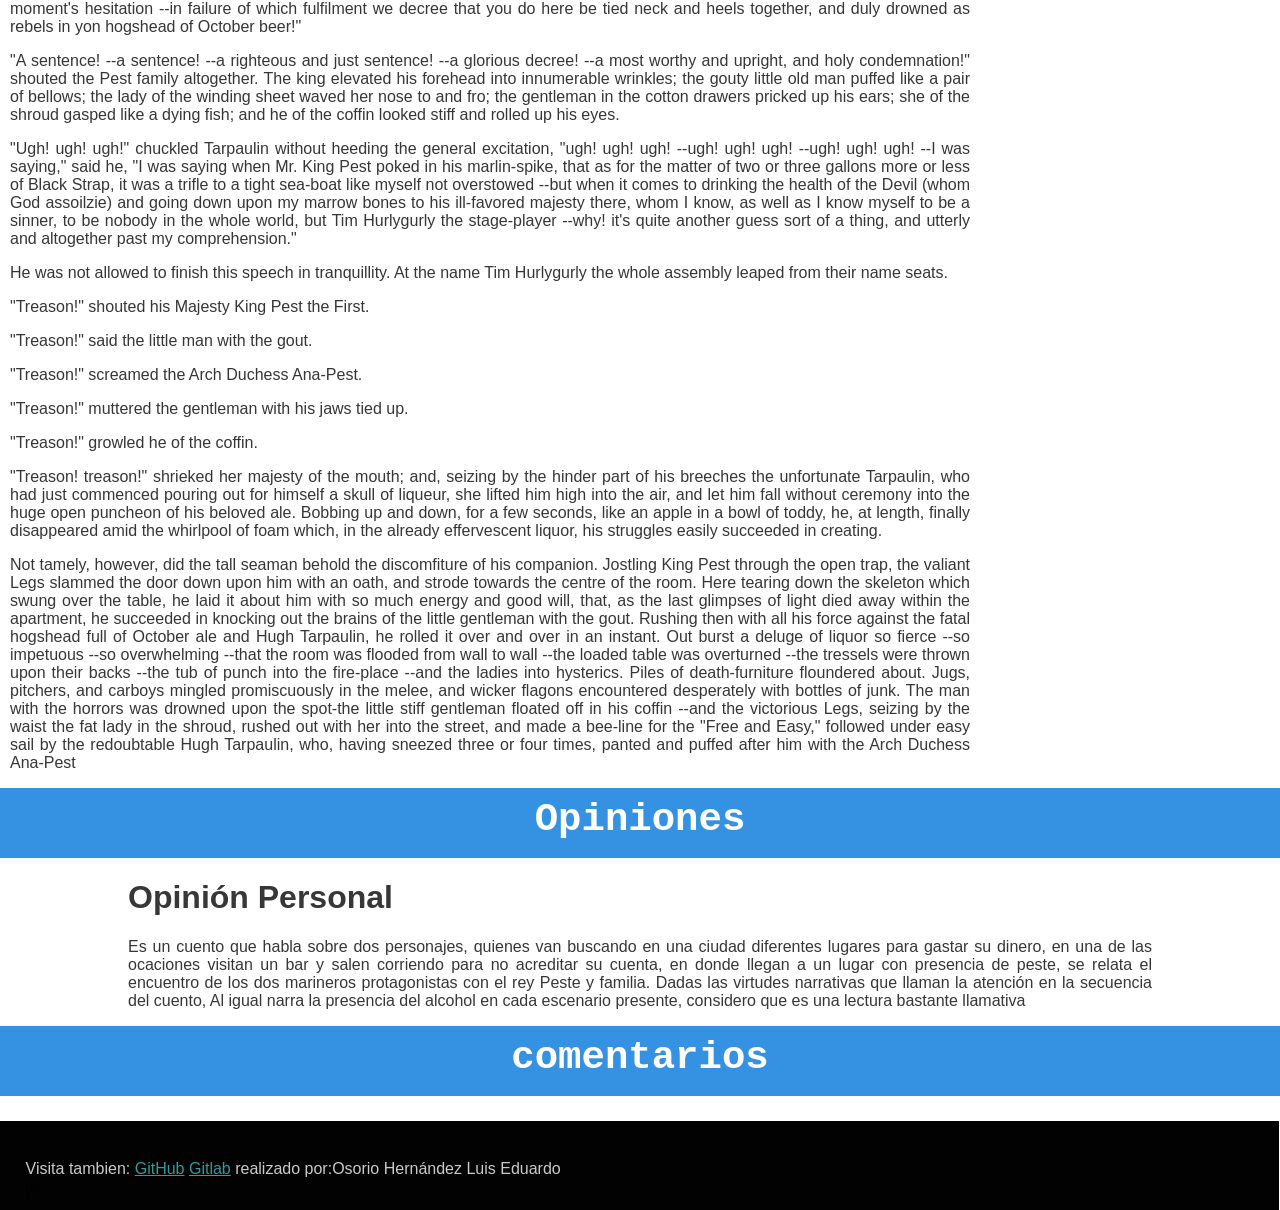
<file: rey/index.html>
<!DOCTYPE html>
<html>
  <head>
    <!-- Cabecera del documento -->
     <meta charset="utf-8">
  <meta http-equiv="X-UA-Compatible" content="IE=edge">
    <title>Rey</title>
      <link rel="stylesheet" href="../estilos/estilos.css">
      <link rel="stylesheet" href="../estilos/cuentos.css">
      <link rel="stylesheet" href="estilos.css">
  </head>
  <body>
      <nav>
          <a href="/" >Autor</a>
          <a href="/esfinge/" >La esfinge</a>
          <a href="/angel/">El angel de lo singular</a>
          <a href="."id="selecto">El Rey Peste</a>
          <a href="/jerusalem/">Cuento de Jerusalén</a>
          <a href="/hombre/">El hombre que se gasto</a>
      </nav>
      <header>
          <p>King Pest</p>p>
          <span>(pulished 1835)</span> <br>
          <span>by <a href="/"> Edgar Allan Poe</a></span>
      </header>
      <!--<nav>

      </nav>-->
      <h1 id="titulo">Cuento</h1>
      <div class="cuerpo">
      <div class="contenedor">
        <img src="../img/king.jpg">
          <p>
    ABOUT twelve o'clock, one night in the month of October, and
during the chivalrous reign of the third Edward, two seamen
belonging to the crew of the "Free and Easy," a trading schooner
plying between Sluys and the Thames, and then at anchor in that river,
were much astonished to find themselves seated in the tap-room of an
ale-house in the parish of St. Andrews, London --which ale-house
bore for sign the portraiture of a "Jolly Tar."
          </p>
<p>
 The room, although ill-contrived, smoke-blackened, low-pitched, and in every other respect agreeing with the general character of such places at the period --was, nevertheless, in the opinion of the grotesque groups scattered here and there within it, sufficiently well adapted to its purpose.
</p><p>
Of these groups our two seamen formed, I think, the most interesting, if not the most conspicuous.
</p><p>
The one who appeared to be the elder, and whom his companion addressed by the characteristic appellation of "Legs," was at the same time much the taller of the two. He might have measured six feet and a half, and an habitual stoop in the shoulders seemed to have been the necessary consequence of an altitude so enormous.--Superfluities in height were, however, more than accounted for by deficiencies in other respects. He was exceedingly thin; and might, as his associates asserted, have answered, when drunk, for a pennant at the mast-head, or, when sober, have served for a jib-boom. But these jests, and others of a similar nature, had evidently produced, at no time, any effect upon the cachinnatory muscles of the tar. With high cheek-bones, a large hawk-nose, retreating chin, fallen under-jaw, and huge protruding white eyes, the expression of his countenance, although tinged with a species of dogged indifference to matters and things in general, was not the less utterly solemn and serious beyond all attempts at imitation or description.
</p><p>
The younger seaman was, in all outward appearance, the converse of his companion. His stature could not have exceeded four feet. A pair of stumpy bow-legs supported his squat, unwieldy figure, while his unusually short and thick arms, with no ordinary fists at their extremities, swung off dangling from his sides like the fins of a sea-turtle. Small eyes, of no particular color, twinkled far back in his head. His nose remained buried in the mass of flesh which enveloped his round, full, and purple face; and his thick upper-lip rested upon the still thicker one beneath with an air of complacent self-satisfaction, much heightened by the owner's habit of licking them at intervals. He evidently regarded his tall shipmate with a feeling half-wondrous, half-quizzical; and stared up occasionally in his face as the red setting sun stares up at the crags of Ben Nevis.
</p><p>
 Various and eventful, however, had been the peregrinations of the worthy couple in and about the different tap-houses of the neighbourhood during the earlier hours of the night. Funds even the most ample, are not always everlasting: and it was with empty pockets our friends had ventured upon the present hostelrie.
</p><p>
   At the precise period, then, when this history properly commences, Legs, and his fellow Hugh Tarpaulin, sat, each with both elbows resting upon the large oaken table in the middle of the floor, and with a hand upon either cheek. They were eyeing, from behind a huge flagon of unpaid-for "humming-stuff," the portentous words, "No Chalk," which to their indignation and astonishment were scored over the doorway by means of that very mineral whose presence they purported to deny. Not that the gift of decyphering written characters --a gift among the commonalty of that day considered little less cabalistical than the art of inditing --could, in strict justice, have been laid to the charge of either disciple of the sea; but there was, to say the truth, a certain twist in the formation of the letters --an indescribable lee-lurch about the whole ---which foreboded, in the opinion of both seamen, a long run of dirty weather; and determined them at once, in the allegorical words of Legs himself, to "pump ship, clew up all sail, and scud before the wind."
</p><p>
   Having accordingly disposed of what remained of the ale, and looped up the points of their short doublets, they finally made a bolt for the street. Although Tarpaulin rolled twice into the fire-place, mistaking it for the door, yet their escape was at length happily effected --and half after twelve o'clock found our heroes ripe for mischief, and running for life down a dark alley in the direction of St. Andrew's Stair, hotly pursued by the landlady of the "Jolly Tar."
</p><p>
   At the epoch of this eventful tale, and periodically, for many years before and after, all England, but more especially the metropolis, resounded with the fearful cry of "Plague!" The city was in a great measure depopulated --and in those horrible regions, in the vicinity of the Thames, where amid the dark, narrow, and filthy lanes and alleys, the Demon of Disease was supposed to have had his nativity, Awe, Terror, and Superstition were alone to be found stalking abroad.
</p><p>
    By authority of the king such districts were placed under ban, and all persons forbidden, under pain of death, to intrude upon their dismal solitude. Yet neither the mandate of the monarch, nor the huge barriers erected at the entrances of the streets, nor the prospect of that loathsome death which, with almost absolute certainty, overwhelmed the wretch whom no peril could deter from the adventure, prevented the unfurnished and untenanted dwellings from being stripped, by the hand of nightly rapine, of every article, such as iron, brass, or lead-work, which could in any manner be turned to a profitable account.
</p><p>
    Above all, it was usually found, upon the annual winter opening of the barriers, that locks, bolts, and secret cellars, had proved but slender protection to those rich stores of wines and liquors which, in consideration of the risk and trouble of removal, many of the numerous dealers having shops in the neighbourhood had consented to trust, during the period of exile, to so insufficient a security.
</p><p>
    But there were very few of the terror-stricken people who attributed these doings to the agency of human hands. Pest-spirits, plague-goblins, and fever-demons, were the popular imps of mischief; and tales so blood-chilling were hourly told, that the whole mass of forbidden buildings was, at length, enveloped in terror as in a shroud, and the plunderer himself was often scared away by the horrors his own depreciations had created; leaving the entire vast circuit of prohibited district to gloom, silence, pestilence, and death.
</p><p>
 It was by one of the terrific barriers already mentioned, and which indicated the region beyond to be under the Pest-ban, that, in scrambling down an alley, Legs and the worthy Hugh Tarpaulin found their progress suddenly impeded. To return was out of the question, and no time was to be lost, as their pursuers were close upon their heels. With thorough-bred seamen to clamber up the roughly fashioned plank-work was a trifle; and, maddened with the twofold excitement of exercise and liquor, they leaped unhesitatingly down within the enclosure, and holding on their drunken course with shouts and yellings, were soon bewildered in its noisome and intricate recesses.
</p><p>
   Had they not, indeed, been intoxicated beyond moral sense, their reeling footsteps must have been palsied by the horrors of their situation. The air was cold and misty. The paving-stones, loosened from their beds, lay in wild disorder amid the tall, rank grass, which sprang up around the feet and ankles. Fallen houses choked up the streets. The most fetid and poisonous smells everywhere prevailed; --and by the aid of that ghastly light which, even at midnight, never fails to emanate from a vapory and pestilential at atmosphere, might be discerned lying in the by-paths and alleys, or rotting in the windowless habitations, the carcass of many a nocturnal plunderer arrested by the hand of the plague in the very perpetration of his robbery.
</p><p>
    --But it lay not in the power of images, or sensations, or impediments such as these, to stay the course of men who, naturally brave, and at that time especially, brimful of courage and of "humming-stuff!" would have reeled, as straight as their condition might have permitted, undauntedly into the very jaws of Death. Onward --still onward stalked the grim Legs, making the desolate solemnity echo and re-echo with yells like the terrific war-whoop of the Indian: and onward, still onward rolled the dumpy Tarpaulin, hanging on to the doublet of his more active companion, and far surpassing the latter's most strenuous exertions in the way of vocal music, by bull-roarings in basso, from the profundity of his stentorian lungs.
</p><p>
    They had now evidently reached the strong hold of the pestilence. Their way at every step or plunge grew more noisome and more horrible --the paths more narrow and more intricate. Huge stones and beams falling momently from the decaying roofs above them, gave evidence, by their sullen and heavy descent, of the vast height of the surrounding houses; and while actual exertion became necessary to force a passage through frequent heaps of rubbish, it was by no means seldom that the hand fell upon a skeleton or rested upon a more fleshly corpse.
</p><p>
    Suddenly, as the seamen stumbled against the entrance of a tall and ghastly-looking building, a yell more than usually shrill from the throat of the excited Legs, was replied to from within, in a rapid succession of wild, laughter-like, and fiendish shrieks. Nothing daunted at sounds which, of such a nature, at such a time, and in such a place, might have curdled the very blood in hearts less irrevocably on fire, the drunken couple rushed headlong against the door, burst it open, and staggered into the midst of things with a volley of curses.
</p><p>
    The room within which they found themselves proved to be the shop of an undertaker; but an open trap-door, in a corner of the floor near the entrance, looked down upon a long range of wine-cellars, whose depths the occasional sound of bursting bottles proclaimed to be well stored with their appropriate contents. In the middle of the room stood a table --in the centre of which again arose a huge tub of what appeared to be punch. Bottles of various wines and cordials, together with jugs, pitchers, and flagons of every shape and quality, were scattered profusely upon the board. Around it, upon coffin-tressels, was seated a company of six. This company I will endeavor to delineate one by one.
</p><p>
    Fronting the entrance, and elevated a little above his companions, sat a personage who appeared to be the president of the table. His stature was gaunt and tall, and Legs was confounded to behold in him a figure more emaciated than himself. His face was as yellow as saffron --but no feature excepting one alone, was sufficiently marked to merit a particular description. This one consisted in a forehead so unusually and hideously lofty, as to have the appearance of a bonnet or crown of flesh superadded upon the natural head. His mouth was puckered and dimpled into an expression of ghastly affability, and his eyes, as indeed the eyes of all at table, were glazed over with the fumes of intoxication. This gentleman was clothed from head to foot in a richly-embroidered black silk-velvet pall, wrapped negligently around his form after the fashion of a Spanish cloak. --His head was stuck full of sable hearse-plumes, which he nodded to and fro with a jaunty and knowing air; and, in his right hand, he held a huge human thigh-bone, with which he appeared to have been just knocking down some member of the company for a song.
</p><p>
    Opposite him, and with her back to the door, was a lady of no whit the less extraordinary character. Although quite as tall as the person just described, she had no right to complain of his unnatural emaciation. She was evidently in the last stage of a dropsy; and her figure resembled nearly that of the huge puncheon of October beer which stood, with the head driven in, close by her side, in a corner of the chamber. Her face was exceedingly round, red, and full; and the same peculiarity, or rather want of peculiarity, attached itself to her countenance, which I before mentioned in the case of the president --that is to say, only one feature of her face was sufficiently distinguished to need a separate characterization: indeed the acute Tarpaulin immediately observed that the same remark might have applied to each individual person of the party; every one of whom seemed to possess a monopoly of some particular portion of physiognomy. With the lady in question this portion proved to be the mouth. Commencing at the right ear, it swept with a terrific chasm to the left --the short pendants which she wore in either auricle continually bobbing into the aperture. She made, however, every exertion to keep her mouth closed and look dignified, in a dress consisting of a newly starched and ironed shroud coming up close under her chin, with a crimpled ruffle of cambric muslin.
</p><p>
    At her right hand sat a diminutive young lady whom she appeared to patronise. This delicate little creature, in the trembling of her wasted fingers, in the livid hue of her lips, and in the slight hectic spot which tinged her otherwise leaden complexion, gave evident indications of a galloping consumption. An air of gave extreme haut ton, however, pervaded her whole appearance; she wore in a graceful and degage manner, a large and beautiful winding-sheet of the finest India lawn; her hair hung in ringlets over her neck; a soft smile played about her mouth; but her nose, extremely long, thin, sinuous, flexible and pimpled, hung down far below her under lip, and in spite of the delicate manner in which she now and then moved it to one side or the other with her tongue, gave to her countenance a somewhat equivocal expression.
</p><p>
    Over against her, and upon the left of the dropsical lady, was seated a little puffy, wheezing, and gouty old man, whose cheeks reposed upon the shoulders of their owner, like two huge bladders of Oporto wine. With his arms folded, and with one bandaged leg deposited upon the table, he seemed to think himself entitled to some consideration. He evidently prided himself much upon every inch of his personal appearance, but took more especial delight in calling attention to his gaudy-colored surtout. This, to say the truth, must have cost him no little money, and was made to fit him exceedingly well --being fashioned from one of the curiously embroidered silken covers appertaining to those glorious escutcheons which, in England and elsewhere, are customarily hung up, in some conspicuous place, upon the dwellings of departed aristocracy.
</p><p>
   Next to him, and at the right hand of the president, was a gentleman in long white hose and cotton drawers. His frame shook, in a ridiculous manner, with a fit of what Tarpaulin called "the horrors." His jaws, which had been newly shaved, were tightly tied up by a bandage of muslin; and his arms being fastened in a similar way at the wrists, I I prevented him from helping himself too freely to the liquors upon the table; a precaution rendered necessary, in the opinion of Legs, by the peculiarly sottish and wine-bibbing cast of his visage. A pair of prodigious ears, nevertheless, which it was no doubt found impossible to confine, towered away into the atmosphere of the apartment, and were occasionally pricked up in a spasm, at the sound of the drawing of a cork.
</p><p>
    Fronting him, sixthly and lastly, was situated a singularly stiff-looking personage, who, being afflicted with paralysis, must, to speak seriously, have felt very ill at ease in his unaccommodating habiliments. He was habited, somewhat uniquely, in a new and handsome mahogany coffin. Its top or head-piece pressed upon the skull of the wearer, and extended over it in the fashion of a hood, giving to the entire face an air of indescribable interest. Arm-holes had been cut in the sides, for the sake not more of elegance than of convenience; but the dress, nevertheless, prevented its proprietor from sitting as erect as his associates; and as he lay reclining against his tressel, at an angle of forty-five degrees, a pair of huge goggle eyes rolled up their awful whites towards the celling in absolute amazement at their own enormity.
</p><p>
    Before each of the party lay a portion of a skull, which was used as a drinking cup. Overhead was suspended a human skeleton, by means of a rope tied round one of the legs and fastened to a ring in the ceiling. The other limb, confined by no such fetter, stuck off from the body at right angles, causing the whole loose and rattling frame to dangle and twirl about at the caprice of every occasional puff of wind which found its way into the apartment. In the cranium of this hideous thing lay quantity of ignited charcoal, which threw a fitful but vivid light over the entire scene; while coffins, and other wares appertaining to the shop of an undertaker, were piled high up around the room, and against the windows, preventing any ray from escaping into the street.
</p><p>
    At sight of this extraordinary assembly, and of their still more extraordinary paraphernalia, our two seamen did not conduct themselves with that degree of decorum which might have been expected. Legs, leaning against the wall near which he happened to be standing, dropped his lower jaw still lower than usual, and spread open his eyes to their fullest extent: while Hugh Tarpaulin, stooping down so as to bring his nose upon a level with the table, and spreading out a palm upon either knee, burst into a long, loud, and obstreperous roar of very ill-timed and immoderate laughter.
</p><p>
    Without, however, taking offence at behaviour so excessively rude, the tall president smiled very graciously upon the intruders --nodded to them in a dignified manner with his head of sable plumes --and, arising, took each by an arm, and led him to a seat which some others of the company had placed in the meantime for his accommodation. Legs to all this offered not the slightest resistance, but sat down as he was directed; while tile gallant Hugh, removing his coffin tressel from its station near the head of the table, to the vicinity of the little consumptive lady in the winding sheet, plumped down by her side in high glee, and pouring out a skull of red wine, quaffed it to their better acquaintance. But at this presumption the stiff gentleman in the coffin seemed exceedingly nettled; and serious consequences might have ensued, had not the president, rapping upon the table with his truncheon, diverted the attention of all present to the following speech:
</p><p>

    "It becomes our duty upon the present happy occasion"--
    </p><p>
    "Avast there!" interrupted Legs, looking very serious, "avast there a bit, I say, and tell us who the devil ye all are, and what business ye have here, rigged off like the foul fiends, and swilling the snug blue ruin stowed away for the winter by my honest shipmate, Will Wimble the undertaker!"
</p><p>
    At this unpardonable piece of ill-breeding, all the original company half started to their feet, and uttered the same rapid succession of wild fiendish shrieks which had before caught the attention of the seamen. The president, however, was the first to recover his composure, and at length, turning to Legs with great dignity, recommenced:
</p><p>
    "Most willingly will we gratify any reasonable curiosity on the part of guests so illustrious, unbidden though they be. Know then that in these dominions I am monarch, and here rule with undivided empire under the title of 'King Pest the First.'
</p><p>
    "This apartment, which you no doubt profanely suppose to be the shop of Will Wimble the undertaker --a man whom we know not, and whose plebeian appellation has never before this night thwarted our royal ears --this apartment, I say, is the Dais-Chamber of our Palace, devoted to the councils of our kingdom, and to other sacred and lofty purposes.
</p><p>
    "The noble lady who sits opposite is Queen Pest, our Serene Consort. The other exalted personages whom you behold are all of our family, and wear the insignia of the blood royal under the respective titles of 'His Grace the Arch Duke Pest-Iferous' --'His Grace the Duke Pest-Ilential' --'His Grace the Duke Tem-Pest' --and 'Her Serene Highness the Arch Duchess Ana-Pest.'
</p><p>
    "As regards," continued he, "your demand of the business upon which we sit here in council, we might be pardoned for replying that it concerns, and concerns alone, our own private and regal interest, and is in no manner important to any other than ourself. But in consideration of those rights to which as guests and strangers you may feel yourselves entitled, we will furthermore explain that we are here this night, prepared by deep research and accurate investigation, to examine, analyze, and thoroughly determine the indefinable spirit --the incomprehensible qualities and nature --of those inestimable treasures of the palate, the wines, ales, and liqueurs of this goodly metropolis: by so doing to advance not more our own designs than the true welfare of that unearthly sovereign whose reign is over us all, whose dominions are unlimited, and whose name is 'Death.'
</p><p>
    "Whose name is Davy Jones!" ejaculated Tarpaulin, helping the lady by his side to a skull of liqueur, and pouring out a second for
himself.
</p><p>
    "Profane varlet!" said the president, now turning his attention to the worthy Hugh, "profane and execrable wretch! --we have said, that in consideration of those rights which, even in thy filthy person, we feel no inclination to violate, we have condescended to make reply to thy rude and unseasonable inquiries. We nevertheless, for your unhallowed intrusion upon our councils, believe it our duty to mulct thee and thy companion in each a gallon of Black Strap --having imbibed which to the prosperity of our kingdom --at a single draught --and upon your bended knees --ye shall be forthwith free either to proceed upon your way, or remain and be admitted to the privileges of our table, according to your respective and individual pleasures."
</p><p>
    "It would be a matter of utter impossibility," replied Legs, whom the assumptions and dignity of King Pest the First had evidently inspired some feelings of respect, and who arose and steadied himself by the table as he spoke --"It would, please your majesty, be a matter of utter impossibility to stow away in my hold even one-fourth part of the same liquor which your majesty has just mentioned. To say nothing of the stuffs placed on board in the forenoon by way of ballast, and not to mention the various ales and liqueurs shipped this evening at different sea-ports, I have, at present, a full cargo of 'humming stuff' taken in and duly paid for at the sign of the 'Jolly Tar.' You will, therefore, please your majesty, be so good as to take the will for the deed --for by no manner of means either can I or will I swallow another drop --least of all a drop of that villainous bilge-water that answers to the hall of 'Black Strap.'"
</p><p>
    "Belay that!" interrupted Tarpaulin, astonished not more at the length of his companion's speech than at the nature of his refusal --"Belay that you tubber! --and I say, Legs, none of your palaver! My hull is still light, although I confess you yourself seem to be a little top-heavy; and as for the matter of your share of the cargo, why rather than raise a squall I would find stowageroom for it myself, but" --
</p><p>
    "This proceeding," interposed the president, "is by no means in accordance with the terms of the mulct or sentence, which is in its nature Median, and not to be altered or recalled. The conditions we have imposed must be fulfilled to the letter, and that without a moment's hesitation --in failure of which fulfilment we decree that you do here be tied neck and heels together, and duly drowned as rebels in yon hogshead of October beer!"
</p><p>
   "A sentence! --a sentence! --a righteous and just sentence! --a glorious decree! --a most worthy and upright, and holy condemnation!" shouted the Pest family altogether. The king elevated his forehead into innumerable wrinkles; the gouty little old man puffed like a pair of bellows; the lady of the winding sheet waved her nose to and fro; the gentleman in the cotton drawers pricked up his ears; she of the shroud gasped like a dying fish; and he of the coffin looked stiff and rolled up his eyes.
</p><p>
    "Ugh! ugh! ugh!" chuckled Tarpaulin without heeding the general excitation, "ugh! ugh! ugh! --ugh! ugh! ugh! --ugh! ugh! ugh! --I was saying," said he, "I was saying when Mr. King Pest poked in his marlin-spike, that as for the matter of two or three gallons more or less of Black Strap, it was a trifle to a tight sea-boat like myself not overstowed --but when it comes to drinking the health of the Devil (whom God assoilzie) and going down upon my marrow bones to his ill-favored majesty there, whom I know, as well as I know myself to be a sinner, to be nobody in the whole world, but Tim Hurlygurly the stage-player --why! it's quite another guess sort of a thing, and utterly and altogether past my comprehension."
</p><p>
    He was not allowed to finish this speech in tranquillity. At the name Tim Hurlygurly the whole assembly leaped from their name seats.
</p><p>
    "Treason!" shouted his Majesty King Pest the First.
    </p><p>
    "Treason!" said the little man with the gout.
    </p><p>
    "Treason!" screamed the Arch Duchess Ana-Pest.
    </p><p>
    "Treason!" muttered the gentleman with his jaws tied up.
    </p><p>
    "Treason!" growled he of the coffin.
    </p><p>
    "Treason! treason!" shrieked her majesty of the mouth; and, seizing by the hinder part of his breeches the unfortunate Tarpaulin, who had just commenced pouring out for himself a skull of liqueur, she lifted him high into the air, and let him fall without ceremony into the huge open puncheon of his beloved ale. Bobbing up and down, for a few seconds, like an apple in a bowl of toddy, he, at length, finally disappeared amid the whirlpool of foam which, in the already effervescent liquor, his struggles easily succeeded in creating.
</p><p>
   Not tamely, however, did the tall seaman behold the discomfiture of his companion. Jostling King Pest through the open trap, the valiant Legs slammed the door down upon him with an oath, and strode towards the centre of the room. Here tearing down the skeleton which swung over the table, he laid it about him with so much energy and good will, that, as the last glimpses of light died away within the apartment, he succeeded in knocking out the brains of the little gentleman with the gout. Rushing then with all his force against the fatal hogshead full of October ale and Hugh Tarpaulin, he rolled it over and over in an instant. Out burst a deluge of liquor so fierce --so impetuous --so overwhelming --that the room was flooded from wall to wall --the loaded table was overturned --the tressels were thrown upon their backs --the tub of punch into the fire-place --and the ladies into hysterics. Piles of death-furniture floundered about. Jugs, pitchers, and carboys mingled promiscuously in the melee, and wicker flagons encountered desperately with bottles of junk. The man with the horrors was drowned upon the spot-the little stiff gentleman floated off in his coffin --and the victorious Legs, seizing by the waist the fat lady in the shroud, rushed out with her into the street, and made a bee-line for the "Free and Easy," followed under easy sail by the redoubtable Hugh Tarpaulin, who, having sneezed three or four times, panted and puffed after him with the Arch Duchess Ana-Pest
</p>

     </div>
      <article>
          <h1>Glosario</h1>
          <p> <strong>Goleta :</strong>Una goleta es un buque de vela de dos o más mástiles -las ha habido hasta de siete palos-, siendo el mayor el de mesana, con el aparejo formado por velas áuricas y velas de cuchillo</p>
          <p> <strong>Enarbolaba :</strong>Levantar un estandarte o una bandera en alto</p>
          <p> <strong>Apelativo :</strong>Nombre que se da a una persona en vez del suyo propio y que, generalmente, hace referencia a algún defecto, cualidad o característica particular que lo distingue.</p>
          <p> <strong>Botalón :</strong>Se llama botalón al palo herrado y aparejado convenientemente que se saca hacia la parte exterior de la embarcación cuando conviene para diferentes usos.</p>
          <p> <strong>Protuberantes :</strong>(protuberante) El participio con valor de adjetivo fue usado en relación a la cualidad morfológica (que sobresale) del bulbo producido por la percusión directa mal controlada</p>
          <p> <strong>Meritoria :</strong>Que merece reconocimiento. </p>
          <p> <strong>Jubon :</strong>El jubón es una prenda rígida que cubría desde los hombros hasta la cintura y que estuvo en boga en España en los siglos XV al XVII, hasta que las túnicas más largas o con vuelos de haldas y las casacas de influencia francesa se hicieron más populares. </p>
          <p> <strong>Mortaja :</strong>Vestidura, sábana o sudario en que se envuelve un cadáver para enterrarlo. </p>
          <p> <strong>Fétido :</strong>Que desprende un olor malo, desagradable e intenso. </p>
          <p> <strong>Alvéolos :</strong>un término que también puede pronunciarse con la acentuación alveolo, son pequeñas celdas, casillas, cavidades o agujeros. </p>
          <p> <strong>Hedores :</strong>Olor desagradable</p>
          <p> <strong>Lúgubre :</strong>Que es oscuro o sombrío y recuerda lo relacionado con la muerte o el más allá.</p>
          <p> <strong>Estentóreos :</strong>Muy fuerte, ruidoso o retumbante, sobre todo referido a la voz o a los sonidos: </p>
          <p> <strong>Acoquinados :</strong>Acobardar, amedrentar a alguien</p>
          <p> <strong>Azafrán :</strong>Planta herbácea de la familia iridáceas, cuyos estigmas, de color rojo anaranjado, se usan para condimento:</p>
          <p> <strong>Bonete :</strong>Gorra que suele tener cuatro picos, usada por los eclesiásticos, los seminaristas, los colegiales y los graduados.  </p>
          <p> <strong>Mortuorio :</strong>Del difunto, de los funerales, o relativo a ellos:</p>
          <p> <strong>Fruslería :</strong> Cosa de poco valor o importancia</p>
          <p> <strong>Bandazos :</strong>Tumbo o balance violento que da una embarcación hacia cualquiera de los dos lados.</p>
          <p> <strong>Támesis :</strong>Río del SE de Inglaterra. Nace en la meseta de Cotswoll Hills y desemboca en el mar del Norte, formando un estuario en el puerto de Londres; 338 km. </p>


      </article>
      </div>
      <h1 id="titulo">Opiniones</h1>
      <div class="opiniones">
        <h1>Opinión Personal</h1>
          <p>Es un cuento que habla sobre dos personajes, quienes van buscando en una ciudad diferentes lugares para gastar su dinero, en una de las ocaciones visitan un bar y salen corriendo para no acreditar su cuenta, en donde llegan a un lugar con presencia de peste,  se relata el encuentro de los dos marineros protagonistas con el  rey Peste y familia. Dadas las virtudes narrativas que llaman la atención en la secuencia del cuento, Al igual narra la presencia del alcohol en cada escenario presente, considero que es una lectura bastante llamativa</p>

      </div>

      <h1 id="titulo">comentarios</h1>
<div id="disqus_thread"></div>
      <footer>
          <p>Visita tambien: <a href="#">GitHub</a> <a href="#">Gitlab</a>     realizado por:Osorio Hernández Luis Eduardo</p>p>
      </footer>
      <script>

/**
*  RECOMMENDED CONFIGURATION VARIABLES: EDIT AND UNCOMMENT THE SECTION BELOW TO INSERT DYNAMIC VALUES FROM YOUR PLATFORM OR CMS.
*  LEARN WHY DEFINING THESE VARIABLES IS IMPORTANT: https://disqus.com/admin/universalcode/#configuration-variables*/
/*
var disqus_config = function () {
this.page.url = PAGE_URL;  // Replace PAGE_URL with your page's canonical URL variable
this.page.identifier = PAGE_IDENTIFIER; // Replace PAGE_IDENTIFIER with your page's unique identifier variable
};
*/
(function() { // DON'T EDIT BELOW THIS LINE
var d = document, s = d.createElement('script');
s.src = 'https://osoriohernandezluiseduardo-github-io.disqus.com/embed.js';
s.setAttribute('data-timestamp', +new Date());
(d.head || d.body).appendChild(s);
})();
</script>
<noscript>Please enable JavaScript to view the <a href="https://disqus.com/?ref_noscript">comments powered by Disqus.</a></noscript>
 </body>
</html>
</file>
<file: estilos/estilos.css>
body{
    margin: 0 0 0 0;
}
nav{
    background-color:#212121;
    width: 100%;
    height: 50px;
    top: 0;
    position:fixed;

}
nav>a{
    text-decoration: none;
    color: #d6d6d6;
    font-family: sans-serif;
    font-size: 12pt;
    height: 69%;
    padding-right: 1.2%;
    padding-left: 1.2%;
    padding-top: 1.2%;
    display: inline-block;

    margin-left: 0;
    margin-right: 0;

}
nav>a:hover{
  transition:all .1s ease;
    padding-top: 1%;
    height: 67%;
    border-top:3px solid #eb6d6d;
    background-color:#7c7c7c;
}
#disqus_thread{
  width: 80%;
  margin-left: 10%;
}
#selecto{
     padding-top: 1%;
    height: 67%;
    border-top:3px solid #eb6d6d;
    background-color: #7c7c7c;
}
/*a{
    text-decoration: none;
    color: #463c3c;
    font-family:sans-serif;
    font-size: 16pt;
    background-color: #e6e4e4;
    display: inline-block;
    width: 17%;
    height: 30px;
}*/
.contenedor>img{
    width: 20%;
   margin-left: 35%;
   overflow: auto;
    display: block;
}
.contenedor>em{
    margin-left: 37%;
}
header{
    width: 100%;
    height: 300px;
    background-color: #0a0f0d;
    background-image: url( ../img/bac5.jpg);
    background-attachment: fixed;
    padding-top: 200px;
    margin-top:50px;
}
header>p{
    color: #d44f4f;
    margin: 0 0 0 0;
    font-size: 3em;
    font-family: sans-serif;
}
header>span>a{
    color: #07bcff;
    text-decoration: none;
}
header>span>a:hover{
    text-decoration: underline;
}
#titulo{
    text-align: center;
    font-family: monospace;
    font-size: 3em;
    margin: 0 0 10px 0;
    color: #96938d;
    background-color: #3592e3;
    color: white;
    height: 60px;
    padding-top: 10px;
}
header>span{
    color: #fffefe;
    font-size: 30pt;
    font-family:sans-serif;
    font-style: italic;
}
.cuento{
    background-color: #eae6e6;
    width: 19.4%;
    height: 280px;
    display:inline-block;

}
.informacion>p{
    display: inline-block;
    margin: 0 0 0 0;
    width: 65%;
    text-align: center;
    margin: 30px 5px 0 5px;
    font-family:sans-serif;
    font-size: 18px;
    color: #554e50;
}

.nombre>p{
    margin: 0 0 0 0;
    text-align: center;
    font-family: sans-serif;
    color: #e57373;
    font-size: 15pt;
    font-weight: helvetica;
    padding-top: 10px;
}
.informacion>img{
    width: 30%;
    float: left;
    display: inline-block;
}
.nombre{
    width: 100%;
    height: 15%;
    background-color: rgba(0, 0, 0, 0.76);
}
/*.direccion{
    width: 100%;
    height: 20%;
    margin-top: 40px;
    display: inline-block;
    text-align: center;
}
.direccion > a{
   display: inline-block;
    margin: 20px 0 0 px;
    text-decoration: none;
    background-color: #2583e0;
    color: white;
    padding: 10px 20px;
    font-family: sans-serif;
}*/

.autor{
    margin-top: 40px;
    width: 100%;
    height: 500px;
    background-image: url(bac2.jpg);
    background-attachment: fixed;
}
.autor>p{
    margin: 0 0 0 0;
    padding-top: 30px;
    text-align: center;
    font-family: sans-serif;
    font-size: 30pt;
    font-weight:inherit;
    background-color: rgba(24, 25, 26, 0.76);
    color: white;
}
footer{
    width: 97.9%;
    height: 50px;
    background-color: #020202;
    margin-top: 60px;
    padding-top: 3%;
    margin-top: 2%;
    padding-left: 2%;
}
footer>p{
    margin: 0 0 0 0;
    color: #cbcbcb;


}
footer>p>a{
    color: #349a9a;
}

.cuerpo{
    overflow: auto;
}
p{
    text-align: justify;
    font-family: helvetica;
    font-size: 12pt;
    color: #363636;
}
article{
    float: left;
    width: 15%;
    height: 700px;
}
ul{
    padding-left: 15px;
}
li{
  list-style: none;
  font-family: helvetica;
  font-size: 12pt;
    margin-top: 5px;
}
li>a{
    text-decoration: none;
}
.contenedor{
    width: 80%;
    padding-left: 2%;
    padding-right: 2%;
    float: right;
}
h1,h2,h3{
    font-family: helvetica;
    color: #373738;
}
blockquote{
    font-style: italic;
    font-family: helvetica;
    text-align: right;
}
</file>
<file: estilos/cuentos.css>
header{
    background-image: url(../img/esfinge.jpg);
    background-attachment: fixed;
}
header>p{
    font-size: 6em;
}
header>span{
    margin-left: 3%;
    color: #d6d6d6;
}

article{
    float: right;
    width: 22%;
    border-left: 2px solid #58a9fa;
    padding:0 10px 0 5px;
    height: auto;
}
.contenedor{
    float: left;
    width: 75%;
    padding:0 10px 0 10px;
    padding-right: 0;
}
#primer::first-letter {
    font-size: 40pt;
}
.contenedor>img{
    margin-left: 0;
    float: left;
    margin-right: 20px;
}
.opiniones{
    width: 80%;
    height: auto;
    padding: 0 10% 0 10%;
}
</file>
<file: angel/estilos.css>
header{
    padding-top: 100px;
    height: 400px;
    background-image: url(../img/angel.jpg);
}
</file>
<file: hombre/estilos.css>
header{
    padding-top: 100px;
    height: 400px;
    background-image: url(../img/man.jpg);
}
</file>
<file: jerusalem/estilos.css>
header{
    background-image: url(../img/Jerusalem.jpg);
}
blockquote{
    font-style: italic;
    font-family: helvetica;
    text-align: right;
}
</file>
<file: rey/estilos.css>
header{
    background-image: url(../img/peste.jpg);
}
</file>
